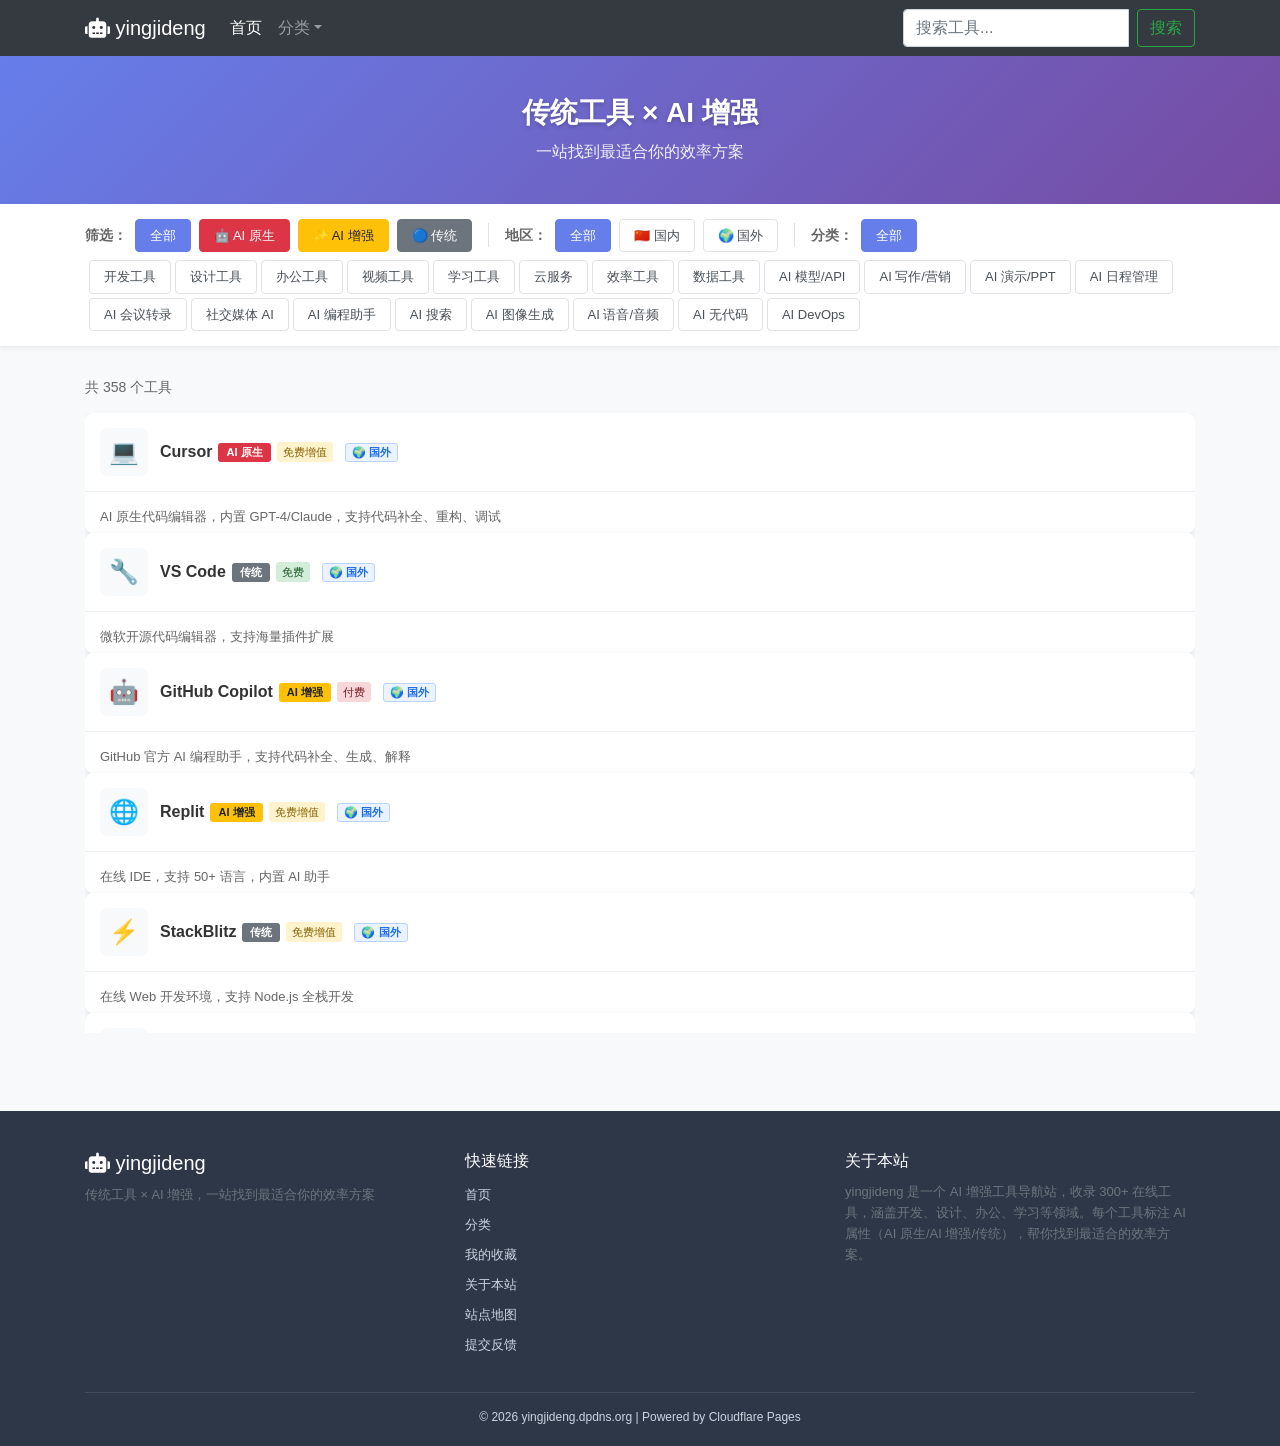
<file: index.html>
<!DOCTYPE html>
<html lang="zh-CN">
<head>
    <!-- 百度站长平台验证 -->
    <meta name="baidu-site-verification" content="codeva-N2EWl9x1om" />

    <!-- Bing Webmaster 验证 -->
    <meta name="msvalidate.01" content="99ADBAC4BBC73C4777938E45F5E2134C" />

    <meta charset="UTF-8">
    <meta name="viewport" content="width=device-width, initial-scale=1.0">
    <meta http-equiv="Cache-Control" content="no-cache, no-store, must-revalidate">
    <meta http-equiv="Pragma" content="no-cache">
    <meta http-equiv="Expires" content="0">
    <meta name="description" content="yingjideng — 传统工具 × AI 增强，一站找到最适合你的效率方案。收录 300+ 在线 AI 工具，涵盖开发、设计、办公、学习、视频、云服务等 20 个分类。每个工具标注 AI 属性（AI 原生/AI 增强/传统），帮你快速找到最适合的效率方案。">
    <meta name="keywords" content="AI 工具导航,AI 工具大全,免费 AI 工具,效率工具,Cursor,ChatGPT,Midjourney,Claude,AI 编程,设计工具,办公自动化,yingjideng">
    <title>yingjideng — AI 增强工具导航站</title>
    
    <!-- Bootstrap 4.3.1 CSS -->
    <link rel="stylesheet" href="https://cdn.jsdelivr.net/npm/bootstrap@4.3.1/dist/css/bootstrap.min.css">
    <!-- Font Awesome -->
    <link rel="stylesheet" href="https://cdn.jsdelivr.net/npm/@fortawesome/fontawesome-free@5.15.4/css/all.min.css">
    <!-- 自定义样式 -->
    <link rel="stylesheet" href="css/style.css?v=9">
    <link rel="stylesheet" href="css/ai-badges.css?v=9">
    
    <!-- Favicon -->
    <link rel="icon" type="image/svg+xml" href="data:image/svg+xml,<svg xmlns='http://www.w3.org/2000/svg' viewBox='0 0 100 100'><text y='.9em' font-size='90'>🤖</text></svg>">
    <link rel="manifest" href="manifest.json">
    <meta name="theme-color" content="#0f3460">
    <meta name="apple-mobile-web-app-capable" content="yes">
    <meta name="apple-mobile-web-app-status-bar-style" content="black-translucent">
    <meta name="apple-mobile-web-app-title" content="yingjideng">
    
    <!-- Canonical URL -->
    <link rel="canonical" href="https://yingjideng.dpdns.org/">
    
    <!-- Open Graph / Facebook -->
    <meta property="og:type" content="website">
    <meta property="og:url" content="https://yingjideng.dpdns.org/">
    <meta property="og:title" content="yingjideng — AI 增强工具导航站">
    <meta property="og:description" content="传统工具 × AI 增强，一站找到最适合你的效率方案。300+ 在线工具，涵盖开发、设计、办公、学习等领域。">
    <meta property="og:image" content="https://yingjideng.dpdns.org/og-image.svg">
    <meta property="og:site_name" content="yingjideng">
    <meta property="og:locale" content="zh_CN">
    
    <!-- Twitter Card -->
    <meta property="twitter:card" content="summary_large_image">
    <meta property="twitter:url" content="https://yingjideng.dpdns.org/">
    <meta property="twitter:title" content="yingjideng — AI 增强工具导航站">
    <meta property="twitter:description" content="传统工具 × AI 增强，一站找到最适合你的效率方案。300+ 在线工具，涵盖开发、设计、办公、学习等领域。">
    <meta property="twitter:image" content="https://yingjideng.dpdns.org/og-image.svg">
    <meta property="twitter:site" content="@yingjideng">
    
    <!-- 资源预连接 -->
    <link rel="preconnect" href="https://cdn.jsdelivr.net">
    <link rel="preconnect" href="https://cdnjs.cloudflare.com">
    <link rel="preload" href="data/tools.json" as="fetch" crossorigin>
    
    <!-- 结构化数据 (Schema.org) -->
    <script type="application/ld+json">
    {
      "@context": "https://schema.org",
      "@type": "WebSite",
      "name": "yingjideng — AI 增强工具导航站",
      "url": "https://yingjideng.dpdns.org/",
      "potentialAction": {
        "@type": "SearchAction",
        "target": "https://yingjideng.dpdns.org/?q={search_term_string}",
        "query-input": "required name=search_term_string"
      }
    }
    </script>
    
    <!-- Cloudflare Web Analytics -->
    <script defer src="https://static.cloudflareinsights.com/beacon.min.js" data-cf-beacon='{"token": "0f77e2b4ac524c57b2fa258c43968d10"}'></script>
    <!-- 百度统计 -->
    <script>
    var _hmt = _hmt || [];
    (function() {
      var hm = document.createElement("script");
      hm.src = "https://hm.baidu.com/hm.js?YOUR_BAIDU_TOKEN";
      var s = document.getElementsByTagName("script")[0]; 
      s.parentNode.insertBefore(hm, s);
    })();
    </script>

</head>
<body>
    <h1 style="display:none;">yingjideng — AI 增强工具导航站，收录 300+ 在线工具</h1>
    <!-- ========================================
         顶部导航
         ======================================== -->
    <nav class="navbar navbar-expand-lg navbar-dark bg-dark">
        <div class="container">
            <a class="navbar-brand" href="index.html">
                <i class="fas fa-robot"></i> yingjideng
            </a>
            <button class="navbar-toggler" type="button" data-toggle="collapse" data-target="#navbarNav">
                <span class="navbar-toggler-icon"></span>
            </button>
            <div class="collapse navbar-collapse" id="navbarNav">
                <ul class="navbar-nav mr-auto">
                    <li class="nav-item active"><a class="nav-link" href="index.html">首页</a></li>
                    <li class="nav-item dropdown">
                        <a class="nav-link dropdown-toggle" href="#" data-toggle="dropdown">分类</a>
                        <div class="dropdown-menu" id="category-menu"></div>
                    </li>
                </ul>
                <!-- 搜索框 -->
                <form class="form-inline my-2 my-lg-0" id="search-form">
                    <div class="input-group">
                        <input class="form-control mr-sm-2" type="search" placeholder="搜索工具..." id="search-input" list="search-suggestions">
                        <datalist id="search-suggestions"></datalist>
                        <button class="btn btn-outline-success my-2 my-sm-0" type="submit">搜索</button>
                        <button class="btn btn-outline-secondary my-2 my-sm-0" type="button" id="clear-search-btn" title="清除筛选" style="display:none;">
                            <i class="fas fa-times"></i>
                        </button>
                    </div>
                </form>
            </div>
        </div>
    </nav>

    <!-- ========================================
         Slogan 横幅
         ======================================== -->
    <section class="slogan-section">
        <div class="container">
            <div class="slogan-box">
                <h2>传统工具 × AI 增强</h2>
                <p>一站找到最适合你的效率方案</p>
            </div>
        </div>
    </section>

    <!-- ========================================
         AI 筛选按钮组
         ======================================== -->
    <section class="filter-section">
        <div class="container">
            <div class="ai-filter-bar">
                <span class="filter-label">筛选：</span>
                <button class="filter-btn active" data-filter="all">全部</button>
                <button class="filter-btn" data-filter="ai-native">🤖 AI 原生</button>
                <button class="filter-btn" data-filter="ai-enhanced">✨ AI 增强</button>
                <button class="filter-btn" data-filter="traditional">🔵 传统</button>
                <span class="filter-divider"></span>
                <span class="filter-label">地区：</span>
                <button class="region-btn active" data-region="all">全部</button>
                <button class="region-btn" data-region="cn">🇨🇳 国内</button>
                <button class="region-btn" data-region="intl">🌍 国外</button>
                <span class="filter-divider"></span>
                <span class="filter-label">分类：</span>
                <button class="category-btn active" data-category="all">全部</button>
                <div id="category-buttons-container"></div>
            </div>
        </div>
    </section>

    <!-- ========================================
         工具列表
         ======================================== -->
    <main class="tools-section">
        <div class="container">
            <!-- 结果统计 -->
            <div class="result-count" id="result-count"></div>
            
            <!-- 工具网格 -->
            <div class="tools-grid" id="tools-grid">
                <!-- JS 动态渲染 -->
                <div class="text-center py-5">
                    <div class="spinner-border text-primary" role="status">
                        <span class="sr-only">加载中...</span>
                    </div>
                    <p class="mt-3 text-muted">正在加载工具数据...</p>
                </div>
            </div>
            
            <!-- 无结果提示 -->
            <div class="no-results text-center py-5" id="no-results" style="display:none;">
                <i class="fas fa-search fa-3x text-muted mb-3"></i>
                <h4>未找到匹配的工具</h4>
                <p class="text-muted">尝试调整筛选条件或搜索关键词</p>
            </div>
        </div>
    </main>

    <!-- ========================================
         页脚
         ======================================== -->
    <footer class="site-footer mt-5">
        <div class="container">
            <div class="footer-content">
                <div class="footer-brand">
                    <h5><i class="fas fa-robot"></i> yingjideng</h5>
                    <p class="text-muted small">传统工具 × AI 增强，一站找到最适合你的效率方案</p>
                </div>
                <div class="footer-links">
                    <h6>快速链接</h6>
                    <ul class="list-unstyled">
                        <li><a href="index.html">首页</a></li>
                        <li><a href="category.html">分类</a></li>
                        <li><a href="favorites.html">我的收藏</a></li>
                        <li><a href="about.html">关于本站</a></li>
                        <li><a href="sitemap.html">站点地图</a></li>
                        <li><a href="feedback.html">提交反馈</a></li>
                    </ul>
                </div>
                <div class="footer-about" id="about">
                    <h6>关于本站</h6>
                    <p class="text-muted small">yingjideng 是一个 AI 增强工具导航站，收录 300+ 在线工具，涵盖开发、设计、办公、学习等领域。每个工具标注 AI 属性（AI 原生/AI 增强/传统），帮你找到最适合的效率方案。</p>
                </div>
            </div>
            <div class="footer-bottom">
                <p class="mb-0">&copy; 2026 yingjideng.dpdns.org | Powered by Cloudflare Pages</p>
            </div>
        </div>
    </footer>

    <!-- PWA 安装提示 -->
    <div id="pwa-install" class="pwa-install-banner" style="display: none;">
        <div class="container">
            <div class="pwa-install-content">
                <span class="pwa-install-text">💡 安装 yingjideng 到手机桌面，离线也能访问</span>
                <button id="pwa-install-btn" class="btn btn-sm btn-light">安装</button>
                <button id="pwa-dismiss-btn" class="btn btn-sm btn-link">稍后</button>
            </div>
        </div>
    </div>

    <!-- ========================================
         工具详情模态框
         ======================================== -->
    <div class="modal fade" id="tool-modal" tabindex="-1">
        <div class="modal-dialog modal-lg">
            <div class="modal-content">
                <div class="modal-header">
                    <h5 class="modal-title" id="modal-title"></h5>
                    <button type="button" class="close" data-dismiss="modal">
                        <span>&times;</span>
                    </button>
                </div>
                <div class="modal-body">
                    <!-- Tabs -->
                    <ul class="nav nav-tabs" id="tool-modal-tabs" role="tablist">
                        <li class="nav-item">
                            <a class="nav-link active" id="tab-detail" data-toggle="tab" href="#panel-detail" role="tab">详情</a>
                        </li>
                        <li class="nav-item">
                            <a class="nav-link" id="tab-feedback" data-toggle="tab" href="#panel-feedback" role="tab">评价</a>
                        </li>
                    </ul>
                    <div class="tab-content" id="tool-modal-tabs-content">
                        <div class="tab-pane fade show active" id="panel-detail" role="tabpanel">
                            <div id="modal-detail-body"></div>
                        </div>
                        <div class="tab-pane fade" id="panel-feedback" role="tabpanel">
                            <div id="modal-feedback-body"></div>
                        </div>
                    </div>
                </div>
                <div class="modal-footer">
                    <button type="button" class="btn btn-secondary" data-dismiss="modal">关闭</button>
                    <a href="" class="btn btn-primary" id="modal-link" target="_blank">访问工具</a>
                </div>
            </div>
        </div>
    </div>

    <!-- Bootstrap JS -->
    <script src="https://cdn.jsdelivr.net/npm/jquery@3.6.0/dist/jquery.min.js"></script>
    <script src="https://cdn.jsdelivr.net/npm/bootstrap@4.3.1/dist/js/bootstrap.bundle.min.js"></script>
    <script src="js/app.js?v=9"></script>
    <script src="js/feedback.js?v=9"></script>
    <script src="js/analytics.js?v=9"></script>
    
    <!-- PWA Service Worker 注册 -->
    <script>
    // Service Worker 注册
    if ('serviceWorker' in navigator) {
        window.addEventListener('load', () => {
            navigator.serviceWorker.register('/sw.js', { scope: '/' })
                .then(reg => {
                    console.log('[SW] 注册成功:', reg.scope);
                })
                .catch(err => {
                    console.error('[SW] 注册失败:', err);
                });
        });
    }

    // PWA 安装提示逻辑
    let deferredPrompt = null;
    const pwaInstallBanner = document.getElementById('pwa-install');
    const pwaInstallBtn = document.getElementById('pwa-install-btn');
    const pwaDismissBtn = document.getElementById('pwa-dismiss-btn');

    // 检测是否已安装（standalone 模式）
    const isStandalone = window.matchMedia('(display-mode: standalone)').matches ||
                         window.navigator.standalone === true;

    // 检测是否已跳过安装提示
    const hasDismissedPWA = localStorage.getItem('pwa-dismissed') === 'true';

    if (!isStandalone && !hasDismissedPWA && pwaInstallBanner) {
        // 监听 beforeinstallprompt
        window.addEventListener('beforeinstallprompt', (e) => {
            e.preventDefault();
            deferredPrompt = e;
            // 延迟显示，等页面加载完成
            setTimeout(() => {
                if (deferredPrompt && !hasDismissedPWA) {
                    pwaInstallBanner.style.display = 'block';
                }
            }, 3000);
        });

        // 安装按钮点击
        pwaInstallBtn.addEventListener('click', async () => {
            if (deferredPrompt) {
                deferredPrompt.prompt();
                const { outcome } = await deferredPrompt.userChoice;
                console.log('[PWA] 安装结果:', outcome);
                deferredPrompt = null;
                pwaInstallBanner.style.display = 'none';
            }
        });

        // 稍后按钮点击
        pwaDismissBtn.addEventListener('click', () => {
            localStorage.setItem('pwa-dismissed', 'true');
            pwaInstallBanner.style.display = 'none';
        });
    }
    </script>
</body>
</html>
</file>
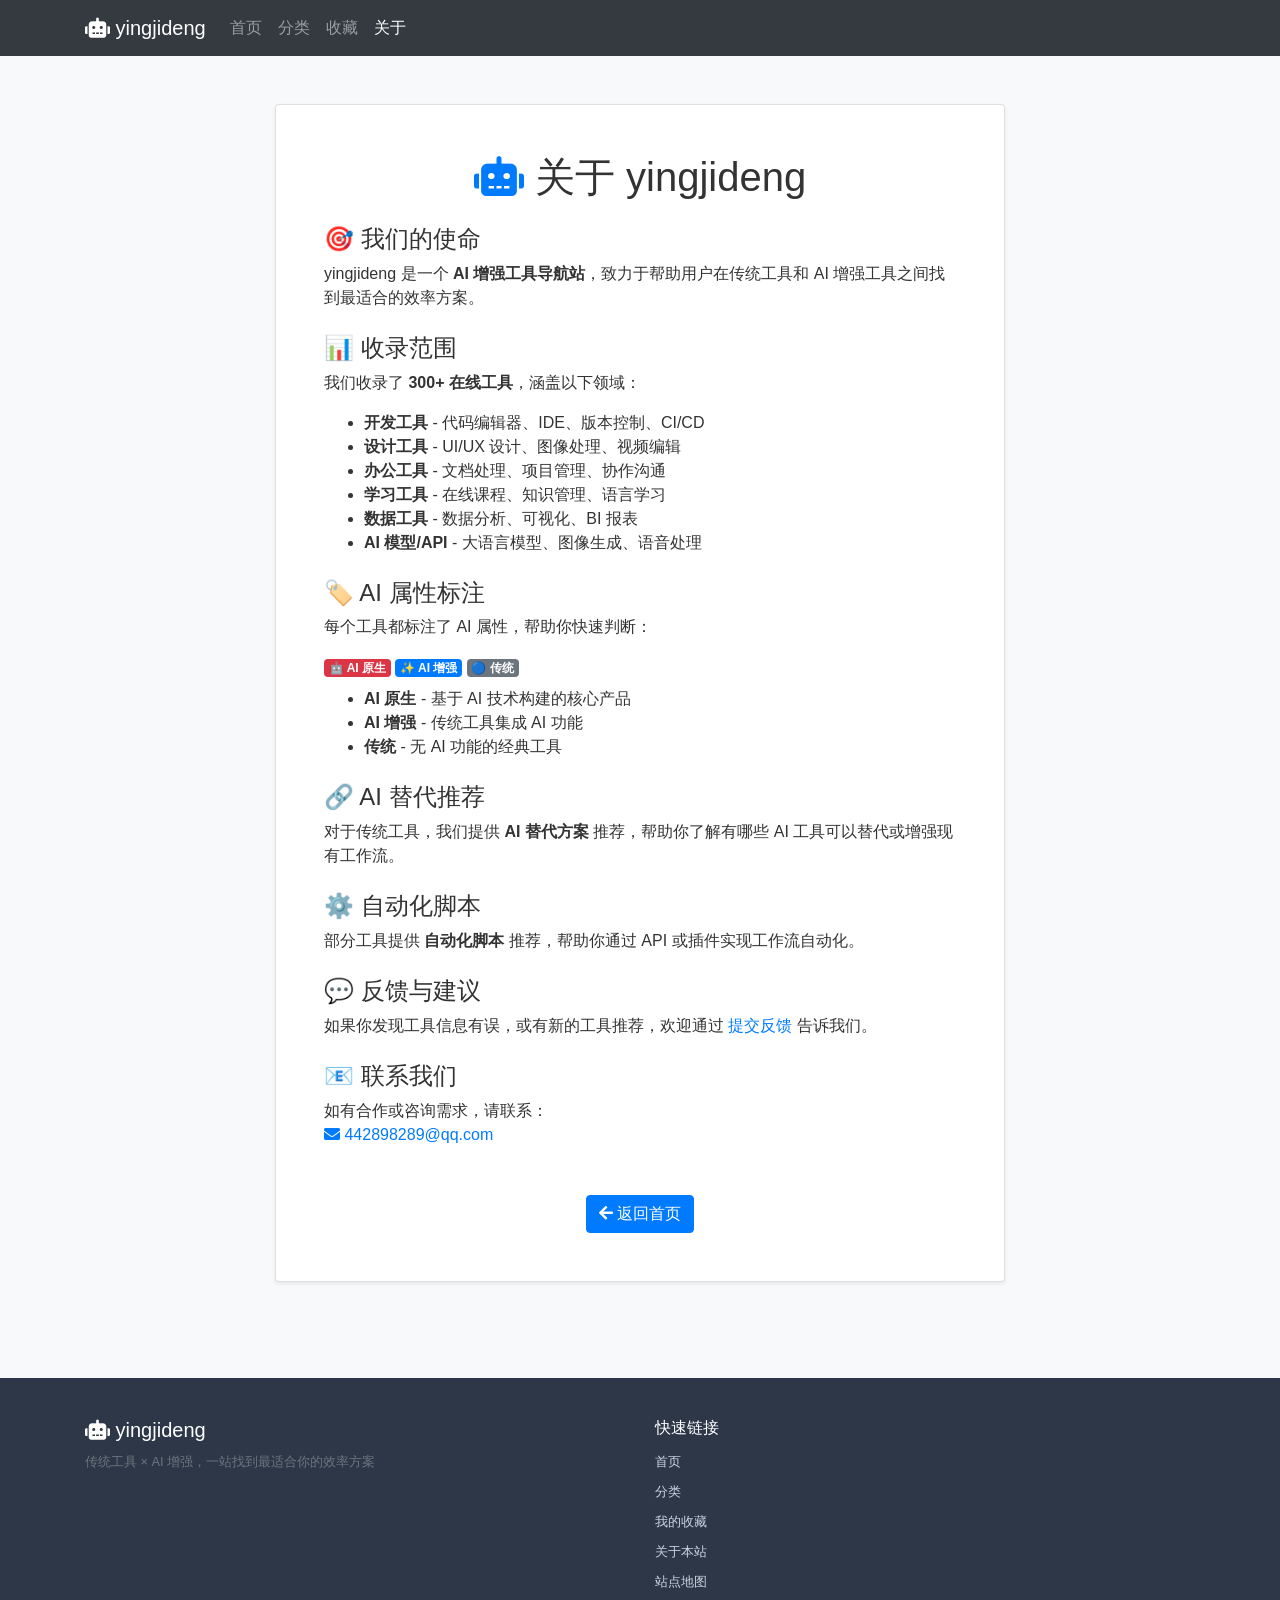
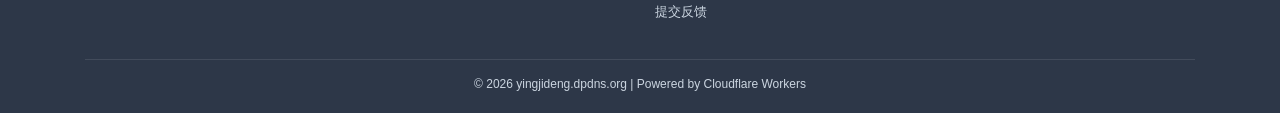
<file: about.html>
<!DOCTYPE html>
<html lang="zh-CN">
<head>
    <meta charset="UTF-8">
    <meta name="viewport" content="width=device-width, initial-scale=1.0">
    <meta http-equiv="Cache-Control" content="no-cache, no-store, must-revalidate">
    <meta http-equiv="Pragma" content="no-cache">
    <meta http-equiv="Expires" content="0">
    <title>关于本站 — yingjideng AI 增强工具导航站 | 300+ 免费工具一站式查找</title>
    <meta name="description" content="yingjideng 是一个 AI 增强工具导航站，收录 300+ 在线工具，涵盖开发、设计、办公、学习等领域。每个工具标注 AI 属性（AI 原生/AI 增强/传统），帮你找到最适合的效率方案。">
    
    <link rel="stylesheet" href="https://cdn.jsdelivr.net/npm/bootstrap@4.3.1/dist/css/bootstrap.min.css">
    <link rel="stylesheet" href="https://cdn.jsdelivr.net/npm/@fortawesome/fontawesome-free@5.15.4/css/all.min.css">
    <link rel="stylesheet" href="css/style.css?v=10">
    
    <link rel="icon" type="image/svg+xml" href="data:image/svg+xml,<svg xmlns='http://www.w3.org/2000/svg' viewBox='0 0 100 100'><text y='.9em' font-size='90'>🤖</text></svg>">
</head>
<body>
    <!-- 顶部导航 -->
    <nav class="navbar navbar-expand-lg navbar-dark bg-dark">
        <div class="container">
            <a class="navbar-brand" href="index.html">
                <i class="fas fa-robot"></i> yingjideng
            </a>
            <button class="navbar-toggler" type="button" data-toggle="collapse" data-target="#navbarNav">
                <span class="navbar-toggler-icon"></span>
            </button>
            <div class="collapse navbar-collapse" id="navbarNav">
                <ul class="navbar-nav mr-auto">
                    <li class="nav-item"><a class="nav-link" href="index.html">首页</a></li>
                    <li class="nav-item"><a class="nav-link" href="category.html">分类</a></li>
                    <li class="nav-item"><a class="nav-link" href="favorites.html">收藏</a></li>
                    <li class="nav-item active"><a class="nav-link" href="about.html">关于</a></li>
                </ul>
            </div>
        </div>
    </nav>

    <!-- 页面内容 -->
    <main class="container py-5">
        <div class="row justify-content-center">
            <div class="col-lg-8">
                <div class="card shadow-sm">
                    <div class="card-body p-5">
                        <h1 class="text-center mb-4">
                            <i class="fas fa-robot text-primary"></i> 关于 yingjideng
                        </h1>
                        
                        <div class="about-content">
                            <h4>🎯 我们的使命</h4>
                            <p>
                                yingjideng 是一个 <strong>AI 增强工具导航站</strong>，致力于帮助用户在传统工具和 AI 增强工具之间找到最适合的效率方案。
                            </p>
                            
                            <h4 class="mt-4">📊 收录范围</h4>
                            <p>
                                我们收录了 <strong>300+ 在线工具</strong>，涵盖以下领域：
                            </p>
                            <ul>
                                <li><strong>开发工具</strong> - 代码编辑器、IDE、版本控制、CI/CD</li>
                                <li><strong>设计工具</strong> - UI/UX 设计、图像处理、视频编辑</li>
                                <li><strong>办公工具</strong> - 文档处理、项目管理、协作沟通</li>
                                <li><strong>学习工具</strong> - 在线课程、知识管理、语言学习</li>
                                <li><strong>数据工具</strong> - 数据分析、可视化、BI 报表</li>
                                <li><strong>AI 模型/API</strong> - 大语言模型、图像生成、语音处理</li>
                            </ul>
                            
                            <h4 class="mt-4">🏷️ AI 属性标注</h4>
                            <p>每个工具都标注了 AI 属性，帮助你快速判断：</p>
                            <div class="mt-3">
                                <span class="badge badge-danger">🤖 AI 原生</span>
                                <span class="badge badge-primary">✨ AI 增强</span>
                                <span class="badge badge-secondary">🔵 传统</span>
                            </div>
                            <ul class="mt-2">
                                <li><strong>AI 原生</strong> - 基于 AI 技术构建的核心产品</li>
                                <li><strong>AI 增强</strong> - 传统工具集成 AI 功能</li>
                                <li><strong>传统</strong> - 无 AI 功能的经典工具</li>
                            </ul>
                            
                            <h4 class="mt-4">🔗 AI 替代推荐</h4>
                            <p>
                                对于传统工具，我们提供 <strong>AI 替代方案</strong> 推荐，帮助你了解有哪些 AI 工具可以替代或增强现有工作流。
                            </p>
                            
                            <h4 class="mt-4">⚙️ 自动化脚本</h4>
                            <p>
                                部分工具提供 <strong>自动化脚本</strong> 推荐，帮助你通过 API 或插件实现工作流自动化。
                            </p>
                            
                            <h4 class="mt-4">💬 反馈与建议</h4>
                            <p>
                                如果你发现工具信息有误，或有新的工具推荐，欢迎通过 <a href="feedback.html">提交反馈</a> 告诉我们。
                            </p>
                            
                            <h4 class="mt-4">📧 联系我们</h4>
                            <p>
                                如有合作或咨询需求，请联系：<br>
                                <a href="mailto:442898289@qq.com"><i class="fas fa-envelope"></i> 442898289@qq.com</a>
                            </p>
                        </div>
                        
                        <div class="mt-5 text-center">
                            <a href="index.html" class="btn btn-primary">
                                <i class="fas fa-arrow-left"></i> 返回首页
                            </a>
                        </div>
                    </div>
                </div>
            </div>
        </div>
    </main>

    <!-- 页脚 -->
    <footer class="site-footer mt-5">
        <div class="container">
            <div class="footer-content">
                <div class="footer-brand">
                    <h5><i class="fas fa-robot"></i> yingjideng</h5>
                    <p class="text-muted small">传统工具 × AI 增强，一站找到最适合你的效率方案</p>
                </div>
                <div class="footer-links">
                    <h6>快速链接</h6>
                    <ul class="list-unstyled">
                        <li><a href="index.html">首页</a></li>
                        <li><a href="category.html">分类</a></li>
                        <li><a href="favorites.html">我的收藏</a></li>
                        <li><a href="about.html">关于本站</a></li>
                        <li><a href="sitemap.html">站点地图</a></li>
                        <li><a href="feedback.html">提交反馈</a></li>
                    </ul>
                </div>
            </div>
            <div class="footer-bottom">
                <p class="mb-0">&copy; 2026 yingjideng.dpdns.org | Powered by Cloudflare Workers</p>
            </div>
        </div>
    </footer>

    <script src="https://cdn.jsdelivr.net/npm/jquery@3.6.0/dist/jquery.min.js"></script>
    <script src="https://cdn.jsdelivr.net/npm/bootstrap@4.3.1/dist/js/bootstrap.bundle.min.js"></script>
</body>
</html>
</file>
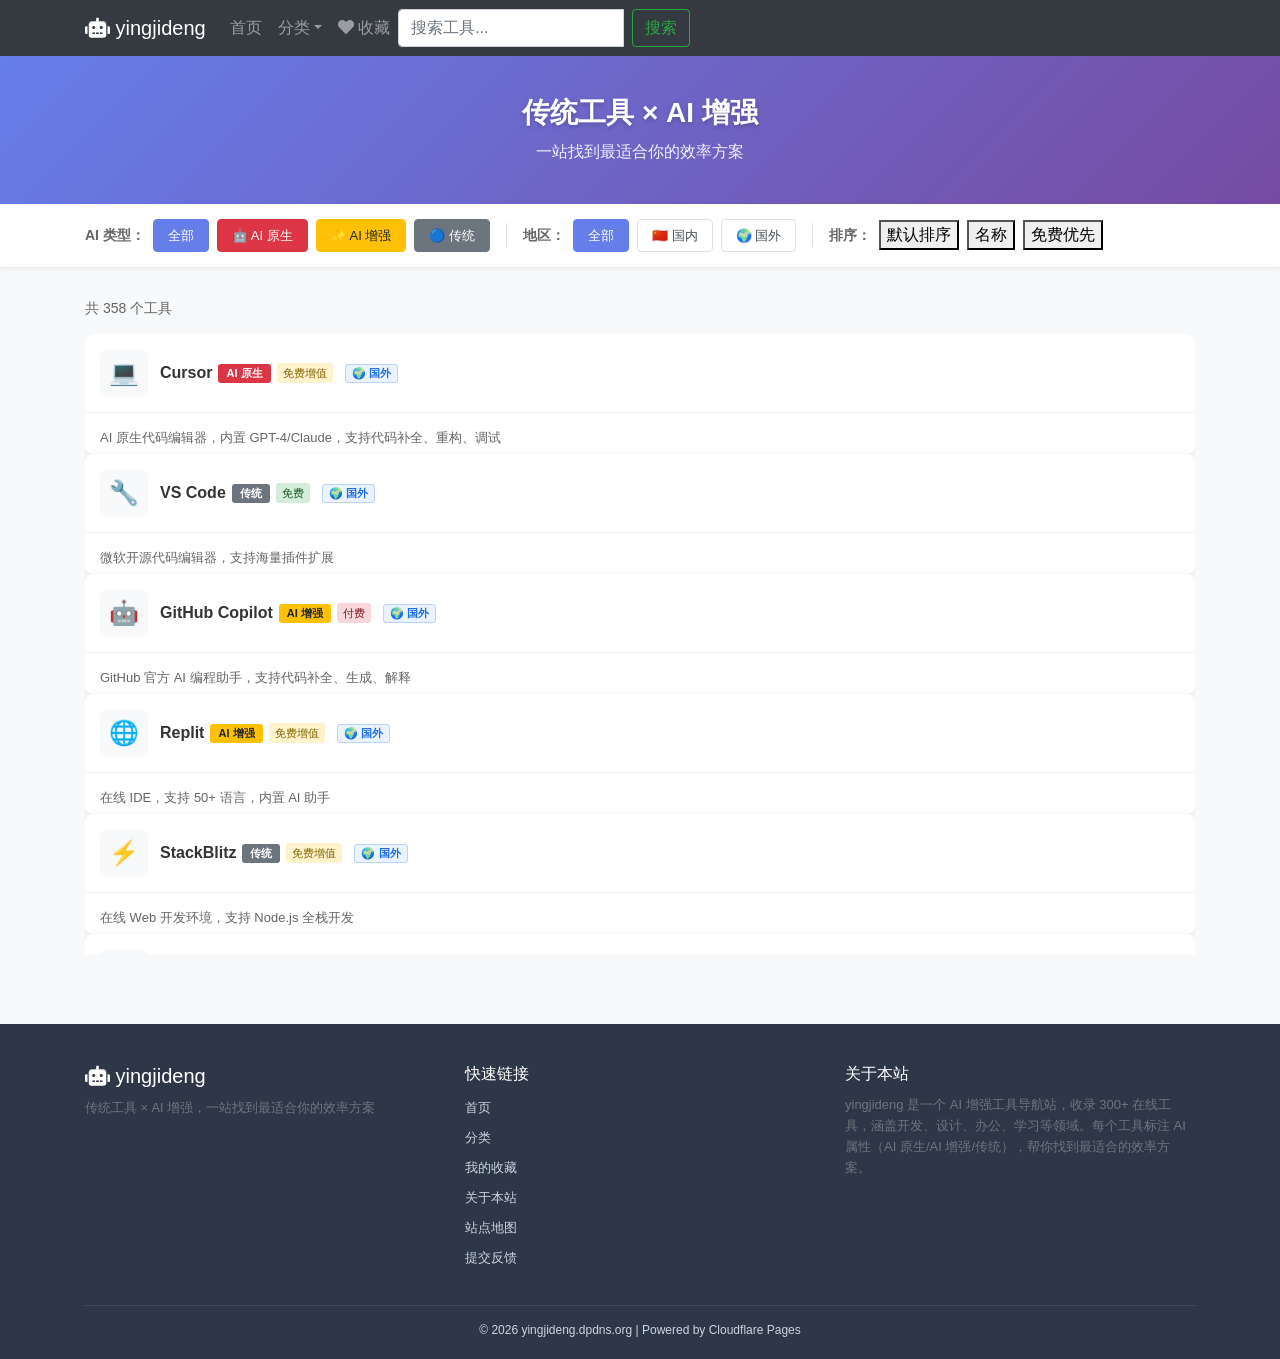
<file: category.html>
<!DOCTYPE html>
<html lang="zh-CN">
<head>
    <meta charset="UTF-8">
    <meta name="viewport" content="width=device-width, initial-scale=1.0">
    <meta http-equiv="Cache-Control" content="no-cache, no-store, must-revalidate">
    <meta http-equiv="Pragma" content="no-cache">
    <meta http-equiv="Expires" content="0">
    <title>yingjideng — AI 增强工具导航站 | 300+ 免费工具一站式查找</title>
    
    <!-- 分类页 SEO 动态更新 -->
    <meta name="description" id="category-meta-desc" content="yingjideng 收录 300+ 免费 AI 工具，涵盖开发工具、设计工具、办公效率、数据分析、视频音频、AI 模型等 20+ 分类。传统工具 × AI 增强，一站找到最适合你的效率方案。">
    <link rel="canonical" id="category-canonical" href="https://yingjideng.dpdns.org/category.html">
    <meta property="og:title" id="category-og-title" content="yingjideng — AI 增强工具导航站">
    <meta property="og:description" id="category-og-desc" content="传统工具 × AI 增强，一站找到最适合你的效率方案。300+ 在线工具，涵盖开发、设计、办公、学习等领域。">
    <meta property="og:url" id="category-og-url" content="https://yingjideng.dpdns.org/category.html">
    <meta name="twitter:title" id="category-tw-title" content="yingjideng — AI 增强工具导航站">
    <meta name="twitter:description" id="category-tw-desc" content="传统工具 × AI 增强，一站找到最适合你的效率方案。300+ 在线工具，涵盖开发、设计、办公、学习等领域。">
    <meta name="twitter:url" id="category-tw-url" content="https://yingjideng.dpdns.org/category.html">
    
    <link rel="stylesheet" href="https://cdn.jsdelivr.net/npm/bootstrap@4.3.1/dist/css/bootstrap.min.css">
    <link rel="stylesheet" href="https://cdn.jsdelivr.net/npm/@fortawesome/fontawesome-free@5.15.4/css/all.min.css">
    <link rel="stylesheet" href="css/style.css?v=9">
    <link rel="stylesheet" href="css/ai-badges.css?v=9">
    <link rel="stylesheet" href="css/favorites.css?v=9">
    
    <link rel="icon" type="image/svg+xml" href="data:image/svg+xml,<svg xmlns='http://www.w3.org/2000/svg' viewBox='0 0 100 100'><text y='.9em' font-size='90'>🤖</text></svg>">
    <link rel="manifest" href="manifest.json">
    <meta name="theme-color" content="#0f3460"><!-- Canonical URL -->
    <link rel="canonical" href="https://yingjideng.dpdns.org/category.html">
    
    <!-- Open Graph / Facebook -->
    <meta property="og:type" content="website">
    <meta property="og:url" content="https://yingjideng.dpdns.org/category.html">
    <meta property="og:title" content="yingjideng — AI 增强工具导航站">
    <meta property="og:description" content="传统工具 × AI 增强，一站找到最适合你的效率方案。300+ 在线工具，涵盖开发、设计、办公、学习等领域。">
    <meta property="og:image" content="https://yingjideng.dpdns.org/og-image.svg">
    <meta property="og:site_name" content="yingjideng">
    <meta property="og:locale" content="zh_CN">
    
    <!-- Twitter Card -->
    <meta property="twitter:card" content="summary_large_image">
    <meta property="twitter:url" content="https://yingjideng.dpdns.org/category.html">
    <meta property="twitter:title" content="yingjideng — AI 增强工具导航站">
    <meta property="twitter:description" content="传统工具 × AI 增强，一站找到最适合你的效率方案。300+ 在线工具，涵盖开发、设计、办公、学习等领域。">
    <meta property="twitter:image" content="https://yingjideng.dpdns.org/og-image.svg">
    
    <!-- 资源预连接 -->
    <link rel="preconnect" href="https://cdn.jsdelivr.net">
    <link rel="preconnect" href="https://cdnjs.cloudflare.com">
    <link rel="preload" href="data/tools.json" as="fetch" crossorigin>
    
    <!-- 结构化数据 (Schema.org) -->
    <script type="application/ld+json">
    {
      "@context": "https://schema.org",
      "@type": "WebPage",
      "name": "yingjideng — AI 增强工具导航站",
      "url": "https://yingjideng.dpdns.org/category.html",
      "description": "传统工具 × AI 增强，一站找到最适合你的效率方案。"
    }
    </script>
    
    <!-- Cloudflare Web Analytics -->
    <script defer src="https://static.cloudflareinsights.com/beacon.min.js" data-cf-beacon='{"token": "0f77e2b4ac524c57b2fa258c43968d10"}'></script>
    <!-- 百度统计 -->
    <script>
    var _hmt = _hmt || [];
    (function() {
      var hm = document.createElement("script");
      hm.src = "https://hm.baidu.com/hm.js?YOUR_BAIDU_TOKEN";
      var s = document.getElementsByTagName("script")[0]; 
      s.parentNode.insertBefore(hm, s);
    })();
    </script>

</head>
<body>
    <h1 style="display:none;">yingjideng — 工具分类导航</h1>
    <!-- 顶部导航 -->
    <nav class="navbar navbar-expand-lg navbar-dark bg-dark">
        <div class="container">
            <a class="navbar-brand" href="index.html"><i class="fas fa-robot"></i> yingjideng</a>
            <button class="navbar-toggler" type="button" data-toggle="collapse" data-target="#navbarNav">
                <span class="navbar-toggler-icon"></span>
            </button>
            <div class="collapse navbar-collapse" id="navbarNav">
                <ul class="navbar-nav mr-auto">
                    <li class="nav-item"><a class="nav-link" href="index.html">首页</a></li>
                    <li class="nav-item dropdown">
                        <a class="nav-link dropdown-toggle" href="#" data-toggle="dropdown">分类</a>
                        <div class="dropdown-menu" id="category-menu"></div>
                    </li>
                    <li class="nav-item"><a class="nav-link" href="favorites.html"><i class="fas fa-heart"></i> 收藏</a></li>
                <!-- 搜索框 -->
                <form class="form-inline my-2 my-lg-0" id="search-form">
                    <div class="input-group">
                        <input class="form-control mr-sm-2" type="search" placeholder="搜索工具..." id="search-input" list="search-suggestions">
                        <datalist id="search-suggestions"></datalist>
                        <button class="btn btn-outline-success my-2 my-sm-0" type="submit">搜索</button>
                        <button class="btn btn-outline-secondary my-2 my-sm-0" type="button" id="clear-search-btn" title="清除筛选" style="display:none;">
                            <i class="fas fa-times"></i>
                        </button>
                    </div>
                </form>
            </div>
        </div>
    </nav>

    <!-- Slogan 横幅 -->
    <section class="slogan-section">
        <div class="container">
            <div class="slogan-box">
                <h2>传统工具 × AI 增强</h2>
                <p>一站找到最适合你的效率方案</p>
            </div>
        </div>
    </section>

    <!-- AI 筛选按钮组 -->
    <section class="filter-section">
        <div class="container">
            <div class="ai-filter-bar">
                <span class="filter-label">AI 类型：</span>
                <button class="filter-btn active" data-filter="all">全部</button>
                <button class="filter-btn" data-filter="ai-native">🤖 AI 原生</button>
                <button class="filter-btn" data-filter="ai-enhanced">✨ AI 增强</button>
                <button class="filter-btn" data-filter="traditional">🔵 传统</button>
                <span class="filter-divider"></span>
                <span class="filter-label">地区：</span>
                <button class="region-btn active" data-region="all">全部</button>
                <button class="region-btn" data-region="cn">🇨🇳 国内</button>
                <button class="region-btn" data-region="intl">🌍 国外</button>
                <span class="filter-divider"></span>
                <span class="filter-label">排序：</span>
                <button class="sort-btn active" data-sort="default">默认排序</button>
                <button class="sort-btn" data-sort="name">名称</button>
                <button class="sort-btn" data-sort="free">免费优先</button>
            </div>
        </div>
    </section>

    <!-- 工具列表 -->
    <main class="tools-section">
        <div class="container">
            <div class="result-count" id="result-count"></div>
            <div class="tools-grid" id="tools-grid">
                <div class="text-center py-5">
                    <div class="spinner-border text-primary" role="status">
                        <span class="sr-only">加载中...</span>
                    </div>
                    <p class="mt-3 text-muted">正在加载工具数据...</p>
                </div>
            </div>
            <div class="no-results text-center py-5" id="no-results" style="display:none;">
                <i class="fas fa-search fa-3x text-muted mb-3"></i>
                <h4>未找到匹配的工具</h4>
                <p class="text-muted">尝试调整筛选条件或搜索关键词</p>
            </div>
        </div>
    </main>

    <!-- 页脚 -->
    <footer class="site-footer">
        <div class="container">
            <div class="footer-content">
                <div class="footer-brand">
                    <h5><i class="fas fa-robot"></i> yingjideng</h5>
                    <p class="text-muted small">传统工具 × AI 增强，一站找到最适合你的效率方案</p>
                </div>
                <div class="footer-links">
                    <h6>快速链接</h6>
                    <ul class="list-unstyled">
                        <li><a href="index.html">首页</a></li>
                        <li><a href="category.html">分类</a></li>
                        <li><a href="favorites.html">我的收藏</a></li>
                        <li><a href="about.html">关于本站</a></li>
                        <li><a href="sitemap.html">站点地图</a></li>
                        <li><a href="feedback.html">提交反馈</a></li>
                    </ul>
                </div>
                <div class="footer-about" id="about">
                    <h6>关于本站</h6>
                    <p class="text-muted small">yingjideng 是一个 AI 增强工具导航站，收录 300+ 在线工具，涵盖开发、设计、办公、学习等领域。每个工具标注 AI 属性（AI 原生/AI 增强/传统），帮你找到最适合的效率方案。</p>
                </div>
            </div>
            <div class="footer-bottom">
                <p class="mb-0">&copy; 2026 yingjideng.dpdns.org | Powered by Cloudflare Pages</p>
            </div>
        </div>
    </footer>

    <!-- 工具详情模态框 -->
    <div class="modal fade" id="tool-modal" tabindex="-1">
        <div class="modal-dialog modal-lg">
            <div class="modal-content">
                <div class="modal-header">
                    <h5 class="modal-title" id="modal-title"></h5>
                    <button type="button" class="close" data-dismiss="modal">
                        <span>&times;</span>
                    </button>
                </div>
                <div class="modal-body" id="modal-body"></div>
                <div class="modal-footer">
                    <button type="button" class="btn btn-secondary" data-dismiss="modal">关闭</button>
                    <button type="button" class="btn btn-outline-danger" id="modal-favorite-btn">
                        <i class="far fa-heart"></i> 收藏
                    </button>
                    <a href="" class="btn btn-primary" id="modal-link" target="_blank">访问工具</a>
                </div>
            </div>
        </div>
    </div>

    <script src="https://cdn.jsdelivr.net/npm/jquery@3.6.0/dist/jquery.min.js"></script>
    <script src="https://cdn.jsdelivr.net/npm/bootstrap@4.3.1/dist/js/bootstrap.bundle.min.js"></script>
    <script src="js/app.js?v=9"></script>
    <script src="js/feedback.js?v=9"></script>
    <script src="js/analytics.js?v=9"></script>
    <!-- 分类页 SEO 动态更新 -->
    <script>
    // 分类页 SEO 映射（与 sitemap.xml ID 保持一致）
    const CATEGORY_SEO_MAP = {
        'dev': { title: '开发工具 — AI 编程、代码编辑器、DevOps 对比 | yingjideng', desc: 'Cursor、VS Code、GitHub Copilot 等 23 款开发工具对比，含 AI 原生与 AI 增强方案' },
        'design': { title: '设计工具 — AI 绘画、UI 设计、Logo 生成对比 | yingjideng', desc: 'Figma、Canva、Midjourney 等 21 款设计工具，AI 绘画与 UI 设计一站式对比' },
        'office': { title: '办公工具 — AI 写作、会议纪要、文档助手对比 | yingjideng', desc: 'ChatGPT、Claude、Notion AI 等 22 款办公工具，提升工作效率的 AI 助手合集' },
        'video': { title: '视频工具 — AI 视频生成、剪辑、配音对比 | yingjideng', desc: 'Runway、Pika、CapCut 等 21 款视频工具，AI 视频生成与剪辑一站式对比' },
        'learn': { title: '学习工具 — AI 教育、语言学习、知识管理对比 | yingjideng', desc: 'Coursera、Khan Academy、Duolingo 等 18 款学习工具，AI 赋能终身学习' },
        'cloud': { title: '云服务 — 云平台、服务器、数据库对比 | yingjideng', desc: 'AWS、Azure、Cloudflare Pages 等 18 款云服务，云基础设施一站式对比' },
        'productivity': { title: '效率工具 — 自动化、任务管理、日程对比 | yingjideng', desc: 'Zapier、n8n、Todoist 等 16 款效率工具，自动化工作流与任务管理' },
        'data': { title: '数据工具 — 数据分析、BI、可视化对比 | yingjideng', desc: 'Airtable、Tableau、Power BI 等 21 款数据工具，数据分析与可视化一站式对比' },
        'ai-models': { title: 'AI 模型/API — 大模型、API 平台对比 | yingjideng', desc: 'OpenAI、Claude、Gemini 等 19 款 AI 模型与 API 平台，大模型开发一站式对比' },
        'ai-writing': { title: 'AI 写作/营销 — 文案生成、SEO、营销对比 | yingjideng', desc: 'Jasper、Copy.ai、Surfer 等 11 款 AI 写作与营销工具，内容创作一站式对比' },
        'ai-presentation': { title: 'AI 演示/PPT — 幻灯片、演示文稿对比 | yingjideng', desc: 'Gamma、Slidesgo、Beautiful.ai 等 8 款 AI PPT 工具，演示文稿生成一站式对比' },
        'ai-scheduling': { title: 'AI 日程管理 — 日历、会议调度对比 | yingjideng', desc: 'Notion Calendar、Calendly、Motion 等 8 款 AI 日程工具，智能时间管理' },
        'ai-meeting': { title: 'AI 会议转录 — 会议纪要、通话记录对比 | yingjideng', desc: 'Fireflies、Otter、Fathom 等 8 款 AI 会议工具，智能会议转录与摘要' },
        'ai-social': { title: '社交媒体 AI — 社媒管理、内容创作对比 | yingjideng', desc: '15 款社交媒体 AI 工具，社媒管理、内容创作与自动化一站式对比' },
        'ai-coding': { title: 'AI 编程助手 — 代码补全、调试、审查对比 | yingjideng', desc: 'GitHub Copilot、Cursor、Codeium 等 12 款 AI 编程工具，智能代码助手对比' },
        'ai-search': { title: 'AI 搜索 — 智能搜索、知识库对比 | yingjideng', desc: 'Perplexity、You.com、Phind 等 9 款 AI 搜索工具，智能搜索与知识发现' },
        'ai-image': { title: 'AI 图像生成 — AI 绘画、图片编辑对比 | yingjideng', desc: 'Midjourney、DALL-E、Stable Diffusion 等 13 款 AI 图像工具，AI 绘画一站式对比' },
        'ai-voice': { title: 'AI 语音/音频 — TTS、语音克隆、音频编辑对比 | yingjideng', desc: 'ElevenLabs 等 11 款 AI 语音工具，文本转语音与音频处理一站式对比' },
        'ai-no-code': { title: 'AI 无代码 — 无代码开发、自动化对比 | yingjideng', desc: '13 款 AI 无代码工具，无需编程构建应用与自动化流程' },
        'ai-devops': { title: 'AI DevOps — CI/CD、监控、部署对比 | yingjideng', desc: '13 款 AI DevOps 工具，智能部署、监控与运维自动化' }
    };

    
    // 百度 SEO keywords 映射
    const CATEGORY_KEYWORDS_MAP = {"dev": "开发工具,AI 编程,代码编辑器,VS Code,Cursor,GitHub Copilot,在线 IDE,DevOps,编程助手", "design": "设计工具,AI 绘画,UI 设计,Figma,Canva,Midjourney,DALL-E,Logo 生成,图片编辑", "office": "办公工具,AI 写作,会议纪要,文档助手,ChatGPT,Claude,Notion AI,任务管理,知识库", "video": "视频工具,AI 视频生成,视频剪辑,CapCut,Runway,Pika,配音生成,视频自动化", "learn": "学习工具,AI 教育,语言学习,Coursera,Khan Academy,Duolingo,知识管理,在线课程", "cloud": "云服务,云平台,AWS,Azure,Google Cloud,Cloudflare Pages,Vercel,服务器,数据库", "productivity": "效率工具,自动化,Zapier,n8n,任务管理,Todoist,日程管理,工作流,笔记工具", "data": "数据工具,数据分析,BI 工具,Airtable,Tableau,Power BI,数据可视化,Google Analytics", "ai-models": "AI 模型,大模型 API,OpenAI,Claude,Gemini,Mistral,Groq,Hugging Face,LLM", "ai-writing": "AI 写作,文案生成,SEO 写作,Jasper,Copy.ai,营销文案,内容创作,Surfer SEO", "ai-presentation": "AI 演示,AI PPT,Gamma,Slidesgo,Beautiful.ai,幻灯片生成,演示文稿", "ai-scheduling": "AI 日程,日历管理,会议调度,Calendly,Motion,Notion Calendar,时间管理", "ai-meeting": "AI 会议,会议纪要,Fireflies,Otter,通话记录,会议转录,Zoom AI", "ai-social": "社交媒体 AI,社媒管理,Buffer,Lately,内容创作,Instagram 运营,TikTok 营销", "ai-coding": "AI 编程助手,代码补全,Claude Code,CodeWhisperer,Cody,Codeium,智能编程", "ai-search": "AI 搜索,智能搜索,Perplexity,You.com,Phind,知识库搜索,知识发现", "ai-image": "AI 图像生成,AI 绘画,Midjourney,DALL-E 3,Stable Diffusion,图片生成,Leonardo", "ai-voice": "AI 语音,TTS 文本转语音,ElevenLabs,语音克隆,配音生成,音频编辑", "ai-no-code": "AI 无代码,低代码开发,Dify,Coze,Flowise,自动化应用,Stack AI", "ai-devops": "AI DevOps,CI/CD,自动化部署,GitHub Actions,GitLab Duo,监控告警,运维自动化"};

    // 分类页 SEO 动态更新 + ItemList 结构化数据
    document.addEventListener('DOMContentLoaded', function() {
        const params = new URLSearchParams(window.location.search);
        const catId = params.get('category') || 'all';
        
        if (catId && catId !== 'all' && CATEGORY_SEO_MAP[catId]) {
            const seo = CATEGORY_SEO_MAP[catId];
            document.title = seo.title;
            document.getElementById('category-meta-desc').setAttribute('content', seo.desc);
            document.getElementById('category-og-title').setAttribute('content', seo.title.split(' | ')[0]);
            document.getElementById('category-og-desc').setAttribute('content', seo.desc);
            const currentUrl = window.location.href;
            document.getElementById('category-canonical').setAttribute('href', currentUrl);
            document.getElementById('category-og-url').setAttribute('content', currentUrl);
            document.getElementById('category-tw-title').setAttribute('content', seo.title.split(' | ')[0]);
            document.getElementById('category-tw-desc').setAttribute('content', seo.desc);
            document.getElementById('category-tw-url').setAttribute('content', currentUrl);
            
            // 动态更新 keywords（百度 SEO）
            if (CATEGORY_KEYWORDS_MAP[catId]) {
                let metaKeywords = document.querySelector('meta[name="keywords"]');
                if (!metaKeywords) {
                    metaKeywords = document.createElement('meta');
                    metaKeywords.name = 'keywords';
                    document.head.appendChild(metaKeywords);
                }
                metaKeywords.setAttribute('content', CATEGORY_KEYWORDS_MAP[catId]);
            }
            
            // 动态生成 ItemList 结构化数据（SEO 增强）
            const itemListSchema = {
                "@context": "https://schema.org",
                "@type": "ItemList",
                "name": seo.title.split(' — ')[0],
                "description": seo.desc,
                "url": currentUrl,
                "itemListElement": []
            };
            
            const schemaScript = document.createElement('script');
            schemaScript.type = 'application/ld+json';
            schemaScript.text = JSON.stringify(itemListSchema);
            document.head.appendChild(schemaScript);
        }
    });
    </script>
</body>
</html>
</file>
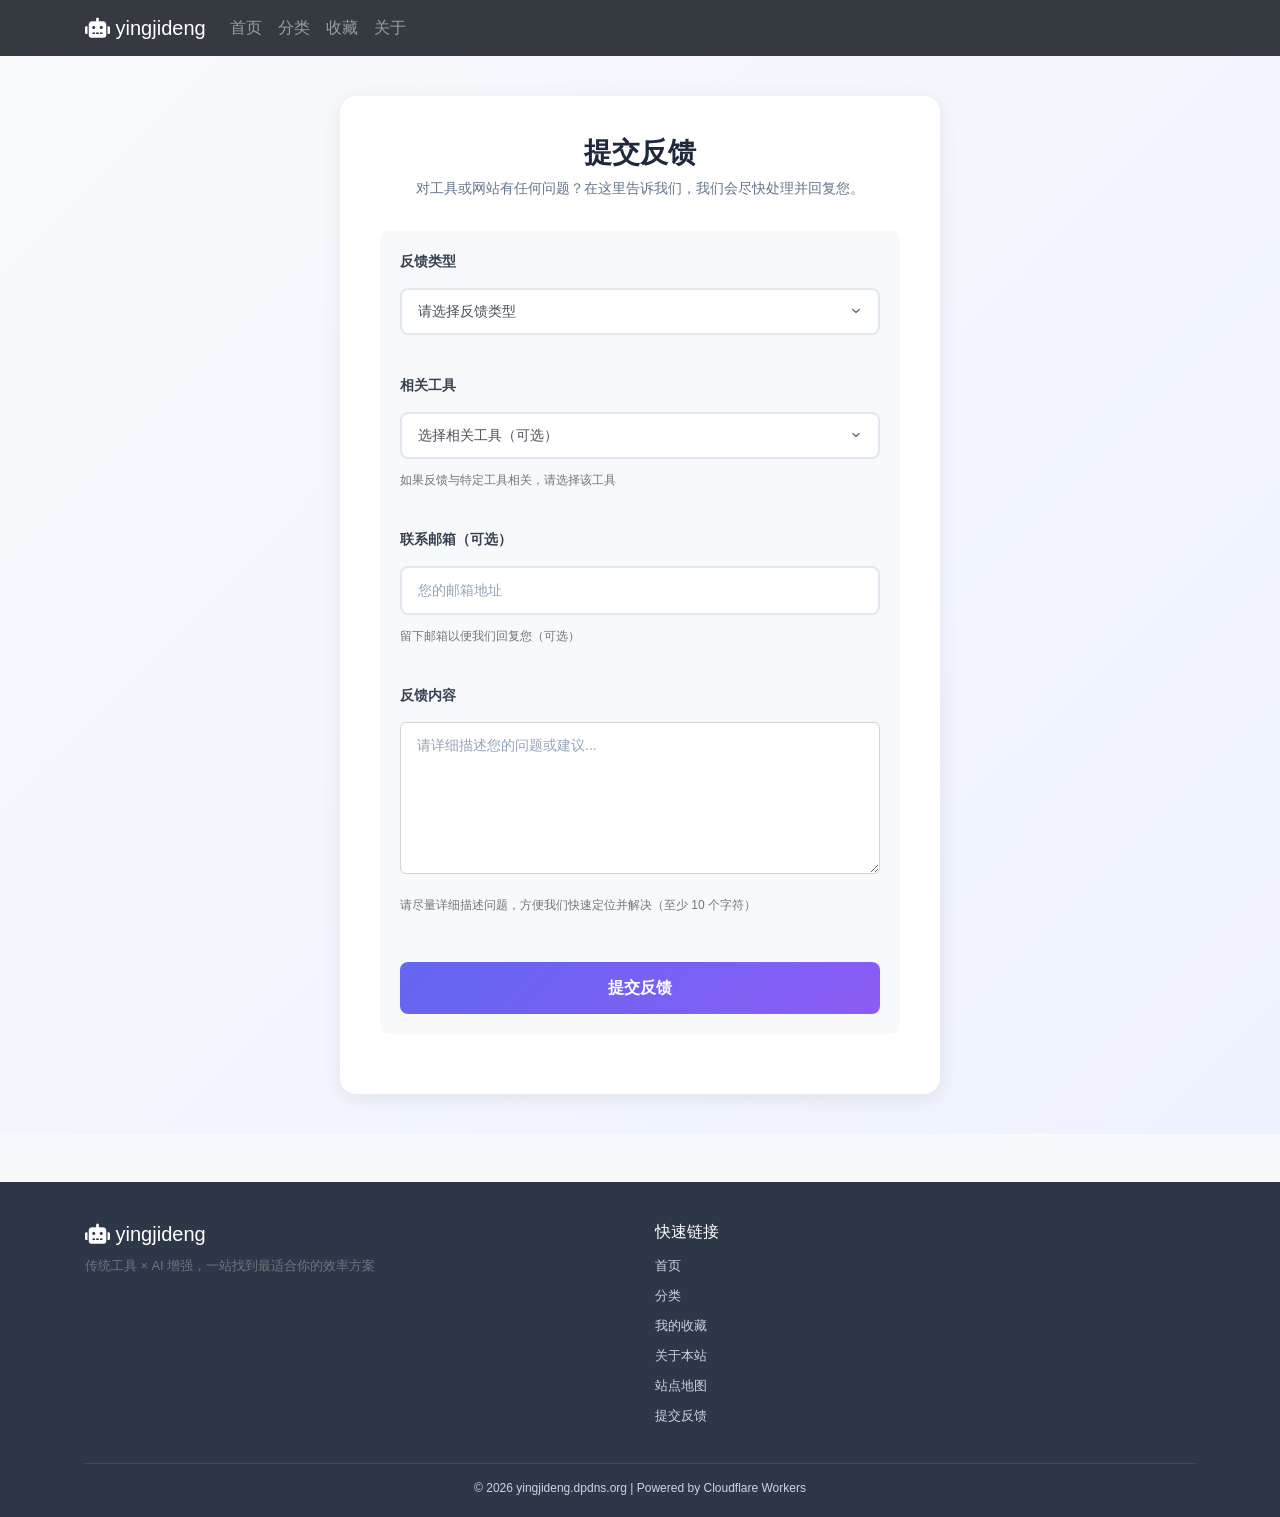
<file: feedback.html>
<!DOCTYPE html>
<html lang="zh-CN">
<head>
  <meta charset="UTF-8">
  <meta name="viewport" content="width=device-width, initial-scale=1.0">
  <title>提交反馈 — yingjideng AI 增强工具导航站 | 300+ 免费工具一站式查找</title>
  <meta name="description" content="对工具或网站有任何问题？在这里提交反馈，我们会尽快处理并回复您。">
  
  <!-- 主题色 -->
  <meta name="theme-color" content="#6366f1">
  <meta name="msapplication-navbutton-color" content="#6366f1">
  <meta name="apple-mobile-web-app-status-bar-style" content="#black-translucent">
  
  <!-- Open Graph -->
  <meta property="og:title" content="提交反馈 — yingjideng AI 增强工具导航站">
  <meta property="og:description" content="对工具或网站有任何问题？在这里告诉我们，我们会尽快处理并回复您。">
  <meta property="og:type" content="website">
  <meta property="og:url" content="https://yingjideng.dpdns.org/feedback.html">
  
  <!-- Favicon -->
  <link rel="icon" type="image/svg+xml" href="data:image/svg+xml,<svg xmlns='http://www.w3.org/2000/svg' viewBox='0 0 100 100'><text y='.9em' font-size='90'>🤖</text></svg>">
  <link rel="manifest" href="manifest.json">
  
  <!-- CSS -->
  <link rel="stylesheet" href="https://cdn.jsdelivr.net/npm/bootstrap@4.3.1/dist/css/bootstrap.min.css">
  <link rel="stylesheet" href="https://cdn.jsdelivr.net/npm/@fortawesome/fontawesome-free@5.15.4/css/all.min.css">
  <link rel="stylesheet" href="css/style.css?v=9">
  <link rel="stylesheet" href="css/feedback.css?v=6">
</head>
<body>
  <!-- 顶部导航 -->
  <nav class="navbar navbar-expand-lg navbar-dark bg-dark">
    <div class="container">
      <a class="navbar-brand" href="index.html">
        <i class="fas fa-robot"></i> yingjideng
      </a>
      <button class="navbar-toggler" type="button" data-toggle="collapse" data-target="#navbarNav">
        <span class="navbar-toggler-icon"></span>
      </button>
      <div class="collapse navbar-collapse" id="navbarNav">
        <ul class="navbar-nav mr-auto">
          <li class="nav-item"><a class="nav-link" href="index.html">首页</a></li>
          <li class="nav-item"><a class="nav-link" href="category.html">分类</a></li>
          <li class="nav-item"><a class="nav-link" href="favorites.html">收藏</a></li>
          <li class="nav-item"><a class="nav-link" href="about.html">关于</a></li>
        </ul>
      </div>
    </div>
  </nav>

  <!-- 反馈表单 -->
  <main class="feedback-page">
    <div class="container">
      <div class="feedback-wrapper">
        <div class="feedback-header">
          <h1>提交反馈</h1>
          <p class="feedback-subtitle">对工具或网站有任何问题？在这里告诉我们，我们会尽快处理并回复您。</p>
        </div>

        <form id="feedback-form" class="feedback-form">
          <!-- 反馈类型 -->
          <div class="form-group">
            <label for="feedback_type" class="form-label">反馈类型</label>
            <select id="feedback_type" name="feedback_type" class="form-control" required>
              <option value="">请选择反馈类型</option>
              <option value="bug">🐛 工具故障</option>
              <option value="suggestion">💡 功能建议</option>
              <option value="content">📝 内容问题</option>
              <option value="other">🔹 其他问题</option>
            </select>
          </div>
          
          <!-- 工具选择 -->
          <div class="form-group">
            <label for="tool_select" class="form-label">相关工具</label>
            <select id="tool_select" name="tool_select" class="form-control">
              <option value="">选择相关工具（可选）</option>
              <!-- JS 动态加载工具列表 -->
            </select>
            <small class="form-text text-muted">如果反馈与特定工具相关，请选择该工具</small>
            <!-- 隐藏字段存储选中的工具信息 -->
            <input type="hidden" id="tool_id" value="">
            <input type="hidden" id="tool_name" value="">
          </div>
          
          <!-- 邮箱 -->
          <div class="form-group">
            <label for="email" class="form-label">联系邮箱（可选）</label>
            <input type="email" id="email" name="email" class="form-control" placeholder="您的邮箱地址">
            <small class="form-text text-muted">留下邮箱以便我们回复您（可选）</small>
          </div>
          
          <!-- 反馈内容 -->
          <div class="form-group">
            <label for="content" class="form-label">反馈内容</label>
            <textarea id="content" name="content" class="form-control" rows="6" placeholder="请详细描述您的问题或建议..." required></textarea>
            <small class="form-text text-muted">请尽量详细描述问题，方便我们快速定位并解决（至少 10 个字符）</small>
          </div>
          
          <!-- 提交按钮 -->
          <button type="submit" class="btn btn-primary btn-submit" id="submit-btn">
            <span class="btn-text">提交反馈</span>
            <span class="btn-loading" style="display:none;">
              <span class="spinner-border spinner-border-sm mr-2"></span>提交中...
            </span>
          </button>
        </form>

        <!-- 成功提示 -->
        <div id="success-message" class="feedback-success" style="display:none;">
          <div class="success-icon">✓</div>
          <h3>反馈已提交</h3>
          <p>感谢您的反馈！我们会尽快处理并回复您。</p>
          <div class="mt-4">
            <a href="index.html" class="btn btn-secondary">返回首页</a>
            <a href="feedback.html" class="btn btn-outline-primary">再次提交</a>
          </div>
        </div>
        
        <!-- 错误提示 -->
        <div id="error-message" class="feedback-error" style="display:none;">
          <div class="error-icon">✕</div>
          <h3>提交失败</h3>
          <p id="error-text">请稍后重试</p>
          <div class="mt-4">
            <button class="btn btn-secondary" onclick="location.reload()">重试</button>
            <a href="index.html" class="btn btn-outline-primary">返回首页</a>
          </div>
        </div>
      </div>
    </div>
  </main>

  <!-- 页脚 -->
  <footer class="site-footer mt-5">
    <div class="container">
      <div class="footer-content">
        <div class="footer-brand">
          <h5><i class="fas fa-robot"></i> yingjideng</h5>
          <p class="text-muted small">传统工具 × AI 增强，一站找到最适合你的效率方案</p>
        </div>
        <div class="footer-links">
          <h6>快速链接</h6>
          <ul class="list-unstyled">
            <li><a href="index.html">首页</a></li>
            <li><a href="category.html">分类</a></li>
            <li><a href="favorites.html">我的收藏</a></li>
            <li><a href="about.html">关于本站</a></li>
            <li><a href="sitemap.html">站点地图</a></li>
            <li><a href="feedback.html">提交反馈</a></li>
          </ul>
        </div>
      </div>
      <div class="footer-bottom">
        <p class="mb-0">&copy; 2026 yingjideng.dpdns.org | Powered by Cloudflare Workers</p>
      </div>
    </div>
  </footer>

  <!-- JS -->
  <script src="https://cdn.jsdelivr.net/npm/jquery@3.6.0/dist/jquery.min.js"></script>
  <script src="https://cdn.jsdelivr.net/npm/bootstrap@4.3.1/dist/js/bootstrap.bundle.min.js"></script>
  <script src="js/feedback.js?v=10"></script>
</body>
</html>
</file>
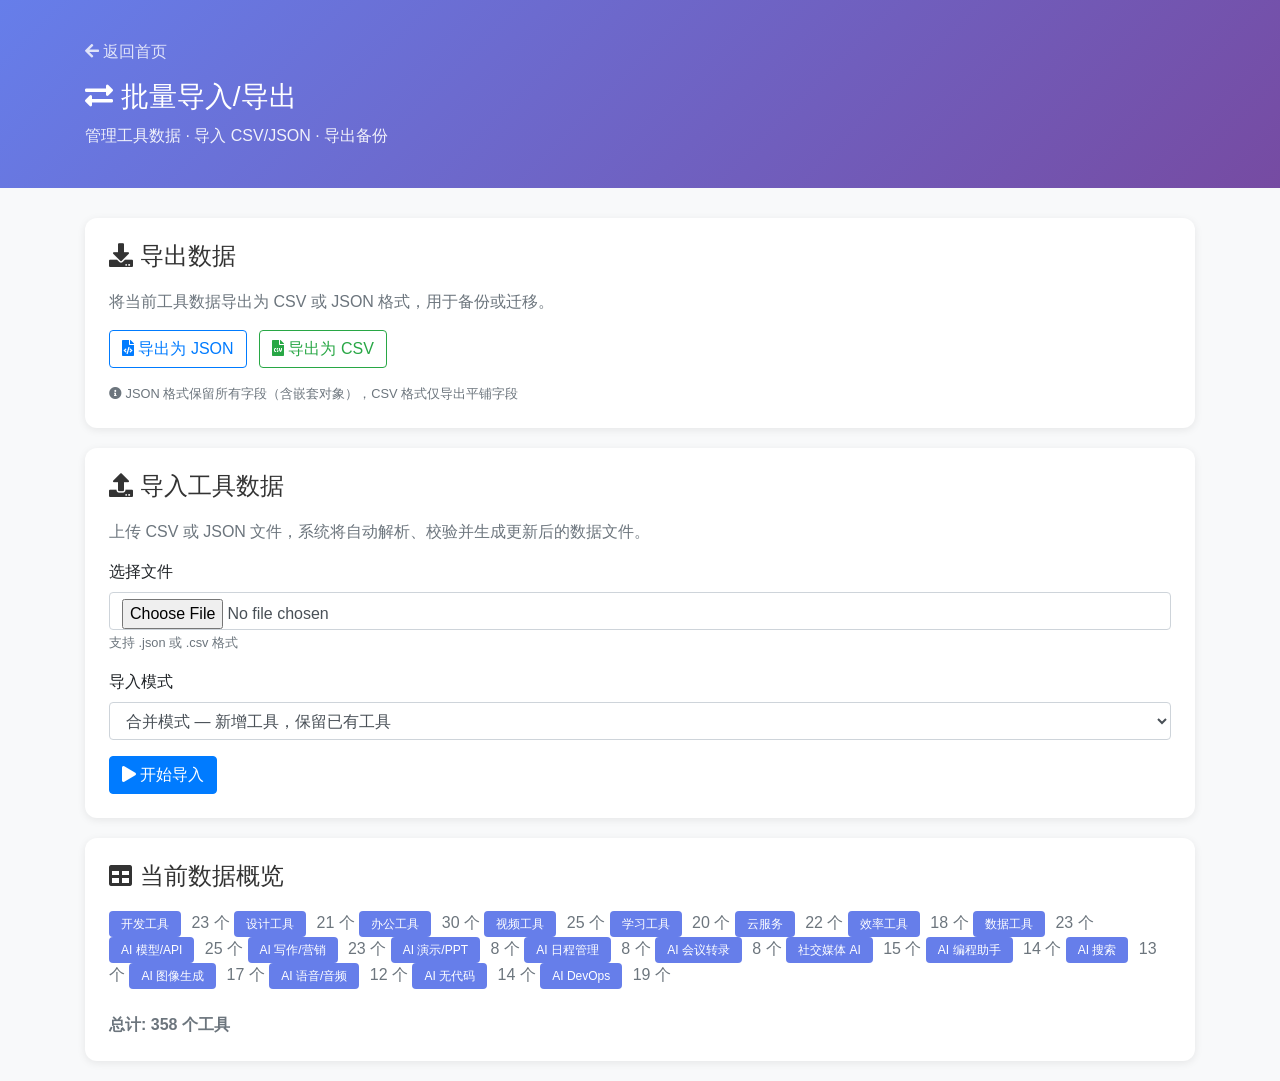
<file: import-export.html>
<!DOCTYPE html>
<html lang="zh-CN">
<head>
    <meta charset="UTF-8">
    <meta name="viewport" content="width=device-width, initial-scale=1.0">
    <title>批量导入/导出 — yingjideng</title>
    <link rel="stylesheet" href="https://cdn.jsdelivr.net/npm/bootstrap@4.6.2/dist/css/bootstrap.min.css">
    <link rel="stylesheet" href="https://cdnjs.cloudflare.com/ajax/libs/font-awesome/5.15.4/css/all.min.css">
    <style>
        body { background: #f8f9fa; }
        .header { background: linear-gradient(135deg, #667eea 0%, #764ba2 100%); color: white; padding: 40px 0; margin-bottom: 30px; }
        .header h1 { margin: 0; font-size: 28px; }
        .header p { margin: 10px 0 0; opacity: 0.9; }
        .panel { background: white; border-radius: 12px; padding: 24px; margin-bottom: 20px; box-shadow: 0 2px 8px rgba(0,0,0,0.08); }
        .panel h4 { margin-bottom: 20px; color: #333; }
        .btn-action { margin-right: 8px; }
        .nav-back { color: white; text-decoration: none; opacity: 0.8; }
        .nav-back:hover { opacity: 1; }
        .result-box { background: #f8f9fa; border: 1px solid #dee2e6; border-radius: 8px; padding: 16px; margin-top: 16px; max-height: 400px; overflow-y: auto; }
        .result-box .item { padding: 8px 0; border-bottom: 1px solid #e9ecef; font-size: 14px; }
        .result-box .item:last-child { border-bottom: none; }
        .result-box .error { color: #dc3545; }
        .result-box .success { color: #28a745; }
        .result-box .warning { color: #ffc107; }
        .result-box .info { color: #17a2b8; }
        .stat-badge { display: inline-block; padding: 4px 12px; border-radius: 4px; font-size: 12px; margin-right: 6px; }
        .stat-badge.total { background: #667eea; color: white; }
        .stat-badge.valid { background: #28a745; color: white; }
        .stat-badge.invalid { background: #dc3545; color: white; }
        .stat-badge.duplicate { background: #ffc107; color: #333; }
        @media (max-width: 768px) {
            .header h1 { font-size: 22px; }
            .btn-action { margin-bottom: 8px; }
        }
    </style>
</head>
<body>

<!-- Header -->
<div class="header">
    <div class="container">
        <a href="index.html" class="nav-back"><i class="fas fa-arrow-left"></i> 返回首页</a>
        <h1 style="margin-top: 16px;"><i class="fas fa-exchange-alt"></i> 批量导入/导出</h1>
        <p>管理工具数据 · 导入 CSV/JSON · 导出备份</p>
    </div>
</div>

<div class="container">

    <!-- 导出区域 -->
    <div class="panel">
        <h4><i class="fas fa-download"></i> 导出数据</h4>
        <p class="text-muted">将当前工具数据导出为 CSV 或 JSON 格式，用于备份或迁移。</p>
        <div class="mb-3">
            <button class="btn btn-outline-primary btn-action" onclick="exportTools('json')">
                <i class="fas fa-file-code"></i> 导出为 JSON
            </button>
            <button class="btn btn-outline-success btn-action" onclick="exportTools('csv')">
                <i class="fas fa-file-csv"></i> 导出为 CSV
            </button>
        </div>
        <div class="small text-muted">
            <i class="fas fa-info-circle"></i> JSON 格式保留所有字段（含嵌套对象），CSV 格式仅导出平铺字段
        </div>
    </div>

    <!-- 导入区域 -->
    <div class="panel">
        <h4><i class="fas fa-upload"></i> 导入工具数据</h4>
        <p class="text-muted">上传 CSV 或 JSON 文件，系统将自动解析、校验并生成更新后的数据文件。</p>
        
        <div class="form-group">
            <label>选择文件</label>
            <input type="file" id="importFile" accept=".json,.csv" class="form-control">
            <small class="text-muted">支持 .json 或 .csv 格式</small>
        </div>

        <div class="form-group">
            <label>导入模式</label>
            <select id="importMode" class="form-control">
                <option value="merge">合并模式 — 新增工具，保留已有工具</option>
                <option value="replace">替换模式 — 完全覆盖现有数据</option>
            </select>
        </div>

        <button class="btn btn-primary btn-action" onclick="importTools()">
            <i class="fas fa-play"></i> 开始导入
        </button>

        <!-- 导入结果 -->
        <div id="importResult" style="display:none;">
            <h5 class="mt-4">导入结果</h5>
            <div class="result-box" id="resultBox"></div>
            
            <div class="mt-3">
                <button class="btn btn-success btn-action" onclick="downloadUpdatedData()">
                    <i class="fas fa-download"></i> 下载更新后的数据
                </button>
                <span class="text-muted small">下载后手动上传到服务器 data/tools.json</span>
            </div>
        </div>
    </div>

    <!-- 数据预览 -->
    <div class="panel">
        <h4><i class="fas fa-table"></i> 当前数据概览</h4>
        <div id="dataOverview" class="text-muted">加载中...</div>
    </div>

</div>

<script>
// ============================================
// 工具数据（从 data/tools.json 加载）
// ============================================
let toolsData = null;
let importResultData = null;

// 加载工具数据
async function loadToolsData() {
    try {
        const res = await fetch('data/tools.json');
        toolsData = await res.json();
        updateOverview();
    } catch (e) {
        document.getElementById('dataOverview').innerHTML = 
            `<span class="text-danger">加载失败: ${e.message}</span>`;
    }
}

function updateOverview() {
    if (!toolsData || !toolsData.categories) return;
    
    let total = 0;
    const cats = toolsData.categories.map(c => ({
        name: c.name,
        count: c.tools.length
    }));
    total = cats.reduce((s, c) => s + c.count, 0);
    
    const html = cats.map(c => 
        `<span class="stat-badge total">${c.name}</span> ${c.count} 个`
    ).join(' ') + `<br><br><strong>总计: ${total} 个工具</strong>`;
    
    document.getElementById('dataOverview').innerHTML = html;
}

// ============================================
// 导出功能
// ============================================
function exportTools(format) {
    if (!toolsData) {
        alert('数据未加载，请稍后再试');
        return;
    }
    
    let content, filename, mimeType;
    
    if (format === 'json') {
        content = JSON.stringify(toolsData, null, 2);
        filename = 'tools-export.json';
        mimeType = 'application/json';
    } else {
        content = exportToCSV(toolsData);
        filename = 'tools-export.csv';
        mimeType = 'text/csv';
    }
    
    const blob = new Blob([content], { type: mimeType });
    const url = URL.createObjectURL(blob);
    const a = document.createElement('a');
    a.href = url;
    a.download = filename;
    a.click();
    URL.revokeObjectURL(url);
}

function exportToCSV(data) {
    const rows = [];
    
    // 表头
    const headers = ['id', 'name', 'url', 'description', 'category', 'ai_type', 'is_free', 'icon'];
    rows.push(headers.join(','));
    
    // 数据行
    for (const cat of data.categories) {
        for (const tool of cat.tools) {
            const row = [
                escapeCSV(tool.id || ''),
                escapeCSV(tool.name || ''),
                escapeCSV(tool.url || ''),
                escapeCSV(tool.description || ''),
                escapeCSV(cat.name || ''),
                escapeCSV(tool.ai_type || ''),
                escapeCSV(tool.is_free || ''),
                escapeCSV(tool.icon || '')
            ];
            rows.push(row.join(','));
        }
    }
    
    return rows.join('\n');
}

function escapeCSV(value) {
    if (value === null || value === undefined) return '';
    const str = String(value);
    if (str.includes(',') || str.includes('"') || str.includes('\n')) {
        return '"' + str.replace(/"/g, '""') + '"';
    }
    return str;
}

// ============================================
// 导入功能
// ============================================
async function importTools() {
    const fileInput = document.getElementById('importFile');
    const file = fileInput.files[0];
    const mode = document.getElementById('importMode').value;
    
    if (!file) {
        alert('请先选择要导入的文件');
        return;
    }
    
    const ext = file.name.split('.').pop().toLowerCase();
    if (!['json', 'csv'].includes(ext)) {
        alert('仅支持 .json 或 .csv 文件');
        return;
    }
    
    try {
        const content = await readFile(file);
        let importedTools = [];
        
        if (ext === 'json') {
            importedTools = parseJSONImport(content);
        } else {
            importedTools = parseCSVImport(content);
        }
        
        // 执行合并/替换
        const result = processImport(importedTools, mode);
        
        // 显示结果
        showImportResult(result);
        importResultData = result.updatedData;
        
    } catch (e) {
        alert('导入失败: ' + e.message);
    }
}

function readFile(file) {
    return new Promise((resolve, reject) => {
        const reader = new FileReader();
        reader.onload = e => resolve(e.target.result);
        reader.onerror = () => reject(new Error('读取文件失败'));
        reader.readAsText(file);
    });
}

function parseJSONImport(content) {
    const data = JSON.parse(content);
    
    // 支持两种格式：直接工具数组 或 categories 结构
    if (Array.isArray(data)) {
        return data;
    } else if (data.categories && Array.isArray(data.categories)) {
        const tools = [];
        for (const cat of data.categories) {
            for (const tool of cat.tools || []) {
                tools.push({ ...tool, _categoryName: cat.name });
            }
        }
        return tools;
    }
    
    throw new Error('无效的 JSON 格式');
}

function parseCSVImport(content) {
    const lines = content.trim().split('\n');
    if (lines.length < 2) throw new Error('CSV 文件为空或格式错误');
    
    const headers = lines[0].split(',').map(h => h.trim().replace(/"/g, ''));
    const tools = [];
    
    for (let i = 1; i < lines.length; i++) {
        const values = parseCSVLine(lines[i]);
        const tool = {};
        
        headers.forEach((h, idx) => {
            tool[h] = values[idx] ? values[idx].replace(/"/g, '') : '';
        });
        
        // 从 category 字段还原分类
        if (tool.category) {
            tool._categoryName = tool.category;
        }
        
        tools.push(tool);
    }
    
    return tools;
}

function parseCSVLine(line) {
    const result = [];
    let current = '';
    let inQuotes = false;
    
    for (let i = 0; i < line.length; i++) {
        const char = line[i];
        if (char === '"') {
            inQuotes = !inQuotes;
        } else if (char === ',' && !inQuotes) {
            result.push(current);
            current = '';
        } else {
            current += char;
        }
    }
    result.push(current);
    
    return result;
}

function processImport(importedTools, mode) {
    if (!toolsData) {
        throw new Error('当前数据未加载');
    }
    
    const errors = [];
    const warnings = [];
    const success = [];
    const duplicates = [];
    
    // 建立现有工具索引
    const existingIds = new Set();
    const categoryMap = {};
    
    for (const cat of toolsData.categories) {
        categoryMap[cat.name] = cat.id;
        for (const tool of cat.tools) {
            existingIds.add(tool.id);
        }
    }
    
    // 处理导入的工具
    const newToolsByCategory = {};
    
    for (const tool of importedTools) {
        // 校验必填字段
        const missing = [];
        if (!tool.id) missing.push('id');
        if (!tool.name) missing.push('name');
        if (!tool.url) missing.push('url');
        
        if (missing.length > 0) {
            errors.push(`缺少必填字段 [${missing.join(', ')}]: ${tool.name || '(无名称)'}`);
            continue;
        }
        
        // 检查重复
        if (existingIds.has(tool.id)) {
            duplicates.push(`ID 重复: ${tool.id} (${tool.name})`);
            continue;
        }
        
        // 确定分类
        let categoryName = tool._categoryName || tool.category || '其他';
        let categoryId = categoryMap[categoryName];
        
        if (!categoryId) {
            warnings.push(`新分类: ${categoryName}，将自动创建`);
            categoryId = categoryName.toLowerCase().replace(/\s+/g, '-');
        }
        
        if (!newToolsByCategory[categoryName]) {
            newToolsByCategory[categoryName] = { id: categoryId, tools: [] };
        }
        
        // 清理内部字段
        const cleanTool = { ...tool };
        delete cleanTool._categoryName;
        delete cleanTool.category;
        
        newToolsByCategory[categoryName].tools.push(cleanTool);
        success.push(`✓ ${tool.name} (${tool.id})`);
    }
    
    // 构建更新后的数据
    let updatedData;
    
    if (mode === 'replace') {
        // 替换模式：完全用新数据重建
        const newCategories = [];
        const categoryToolMap = {};
        
        // 从成功导入的工具构建分类
        for (const [name, info] of Object.entries(newToolsByCategory)) {
            if (!categoryToolMap[name]) categoryToolMap[name] = [];
            categoryToolMap[name].push(...info.tools);
        }
        
        for (const [name, tools] of Object.entries(categoryToolMap)) {
            newCategories.push({
                id: tools[0]?.id?.split('-')[0] || name.toLowerCase(),
                name: name,
                tools: tools
            });
        }
        
        updatedData = { categories: newCategories };
    } else {
        // 合并模式：添加到现有数据
        updatedData = JSON.parse(JSON.stringify(toolsData));
        
        for (const [name, info] of Object.entries(newToolsByCategory)) {
            const cat = updatedData.categories.find(c => c.name === name);
            if (cat) {
                cat.tools.push(...info.tools);
            } else {
                updatedData.categories.push({
                    id: info.id,
                    name: name,
                    tools: info.tools
                });
            }
        }
    }
    
    return {
        errors,
        warnings,
        success,
        duplicates,
        updatedData,
        mode
    };
}

function showImportResult(result) {
    const box = document.getElementById('resultBox');
    const lines = [];
    
    lines.push(`<div class="item"><strong>导入模式:</strong> ${result.mode === 'merge' ? '合并' : '替换'}</div>`);
    lines.push(`<div class="item"><span class="stat-badge success">${result.success.length}</span> 成功导入</div>`);
    
    if (result.duplicates.length > 0) {
        lines.push(`<div class="item"><span class="stat-badge duplicate">${result.duplicates.length}</span> 重复跳过</div>`);
    }
    
    if (result.warnings.length > 0) {
        lines.push(`<div class="item"><span class="stat-badge warning">${result.warnings.length}</span> 警告</div>`);
    }
    
    if (result.errors.length > 0) {
        lines.push(`<div class="item"><span class="stat-badge invalid">${result.errors.length}</span> 错误</div>`);
    }
    
    // 详细列表
    if (result.success.length > 0) {
        lines.push('<div class="item info"><strong>成功导入:</strong></div>');
        result.success.slice(0, 20).forEach(s => lines.push(`<div class="item success">  ${s}</div>`));
        if (result.success.length > 20) {
            lines.push(`<div class="item text-muted">  ... 还有 ${result.success.length - 20} 个</div>`);
        }
    }
    
    if (result.duplicates.length > 0) {
        lines.push('<div class="item"><strong>重复跳过:</strong></div>');
        result.duplicates.forEach(d => lines.push(`<div class="item warning">  ${d}</div>`));
    }
    
    if (result.warnings.length > 0) {
        lines.push('<div class="item"><strong>警告:</strong></div>');
        result.warnings.forEach(w => lines.push(`<div class="item warning">  ${w}</div>`));
    }
    
    if (result.errors.length > 0) {
        lines.push('<div class="item"><strong>错误:</strong></div>');
        result.errors.forEach(e => lines.push(`<div class="item error">  ${e}</div>`));
    }
    
    box.innerHTML = lines.join('');
    document.getElementById('importResult').style.display = 'block';
}

function downloadUpdatedData() {
    if (!importResultData) {
        alert('没有可下载的数据');
        return;
    }
    
    const content = JSON.stringify(importResultData, null, 2);
    const blob = new Blob([content], { type: 'application/json' });
    const url = URL.createObjectURL(blob);
    const a = document.createElement('a');
    a.href = url;
    a.download = 'tools.json';
    a.click();
    URL.revokeObjectURL(url);
}

// 初始化
loadToolsData();
</script>

</body>
</html>
</file>
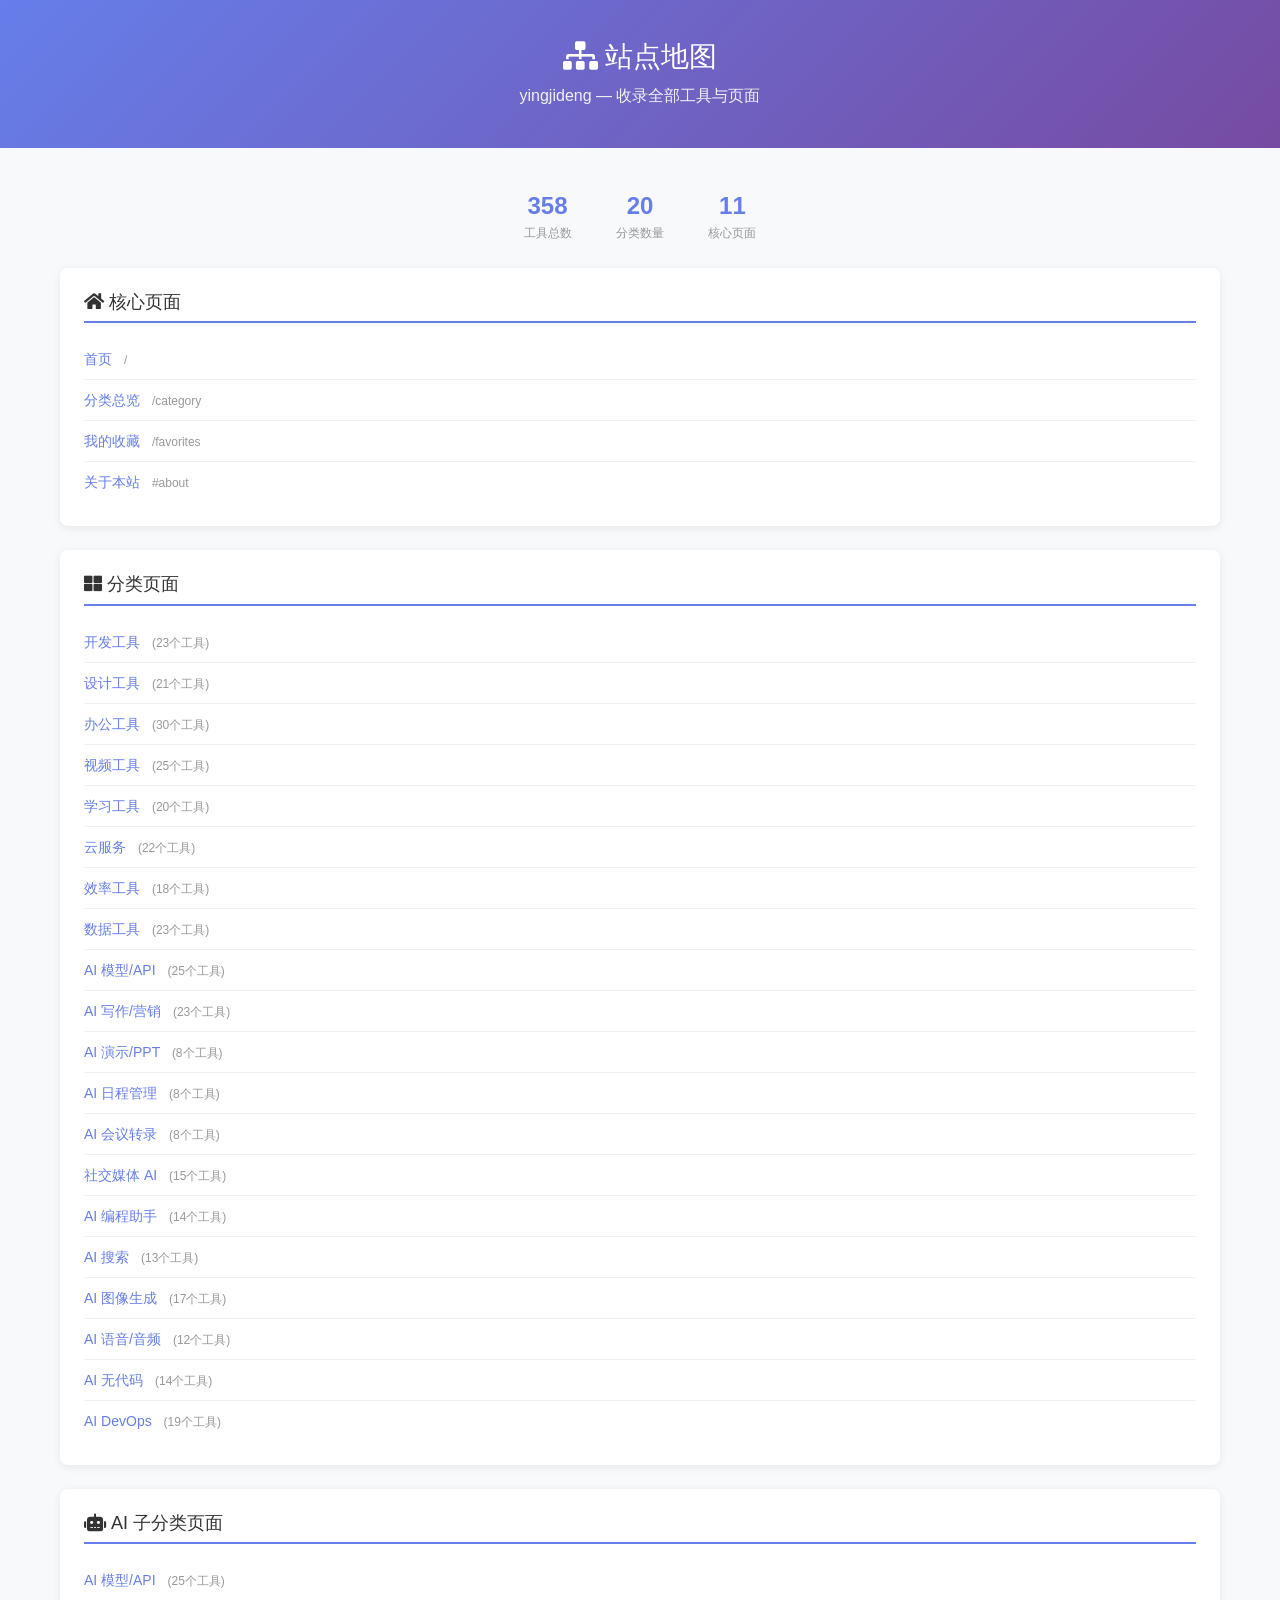
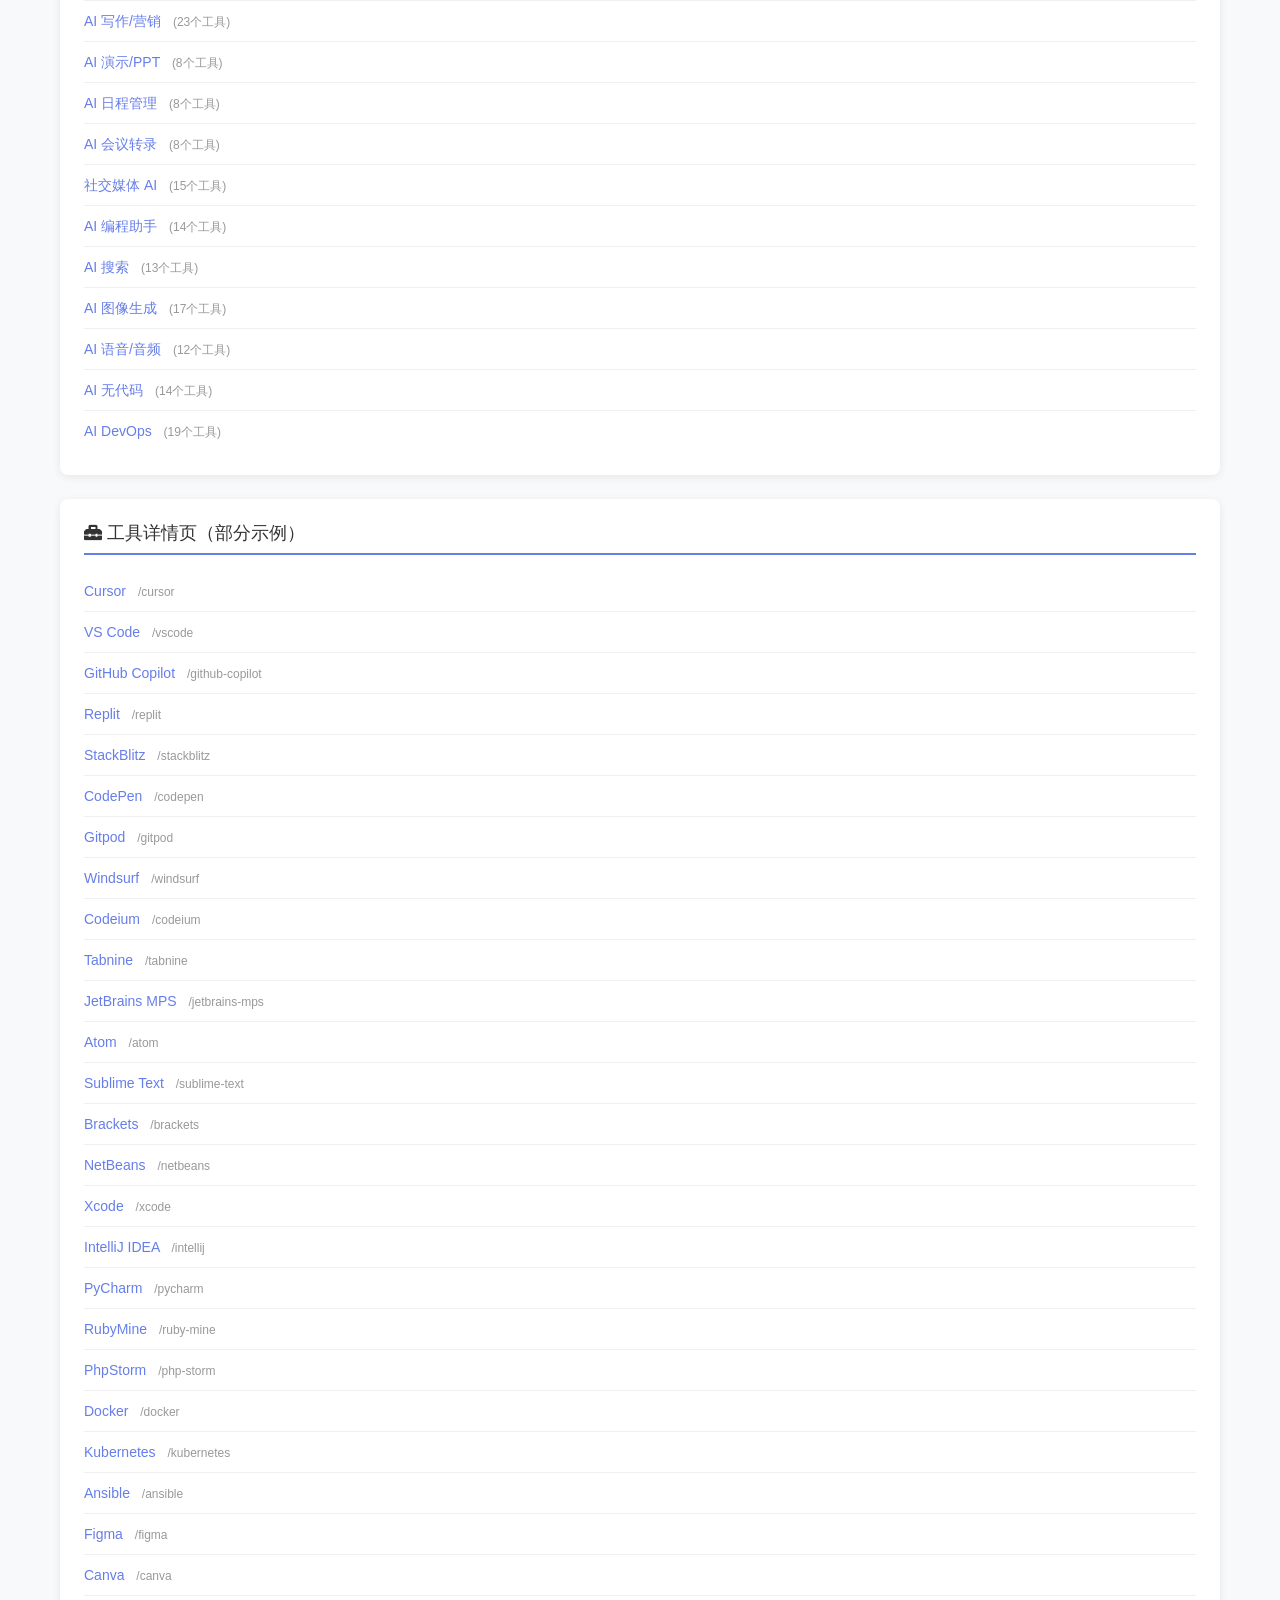
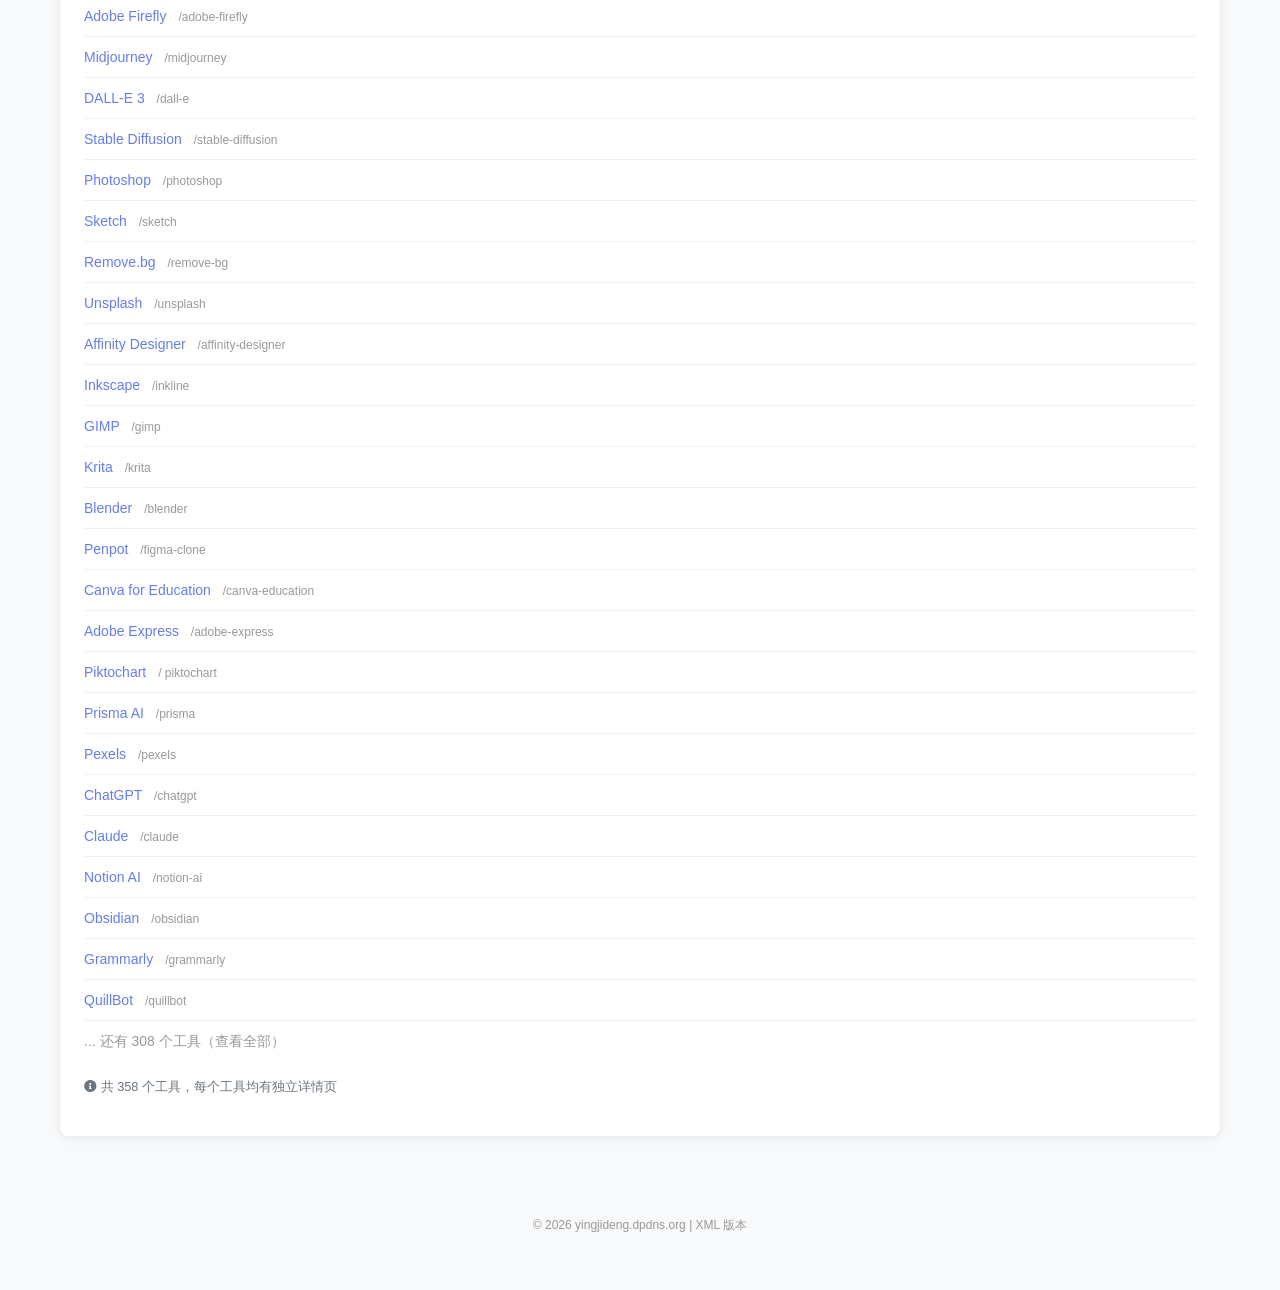
<file: sitemap.html>
<!DOCTYPE html>
<html lang="zh-CN">
<head>
    <meta charset="UTF-8">
    <meta name="viewport" content="width=device-width, initial-scale=1.0">
    <meta http-equiv="Cache-Control" content="no-cache, no-store, must-revalidate">
    <meta name="description" content="yingjideng 站点地图 - 收录 300+ AI 增强工具，涵盖开发、设计、办公、学习等领域">
    <title>站点地图 - yingjideng</title>
    <link rel="stylesheet" href="https://cdn.jsdelivr.net/npm/bootstrap@4.3.1/dist/css/bootstrap.min.css">
    <link rel="stylesheet" href="https://cdn.jsdelivr.net/npm/@fortawesome/fontawesome-free@5.15.4/css/all.min.css">
    <style>
        body { font-family: -apple-system, BlinkMacSystemFont, "Segoe UI", Roboto, sans-serif; background: #f8f9fa; }
        .sitemap-header { background: linear-gradient(135deg, #667eea 0%, #764ba2 100%); color: #fff; padding: 40px 0; text-align: center; }
        .sitemap-header h1 { margin: 0; font-size: 28px; }
        .sitemap-header p { margin: 10px 0 0; opacity: 0.9; }
        .sitemap-container { max-width: 1200px; margin: 40px auto; padding: 0 20px; }
        .sitemap-section { background: #fff; border-radius: 8px; padding: 24px; margin-bottom: 24px; box-shadow: 0 2px 8px rgba(0,0,0,0.08); }
        .sitemap-section h2 { margin: 0 0 16px; font-size: 18px; color: #333; border-bottom: 2px solid #667eea; padding-bottom: 8px; }
        .sitemap-list { list-style: none; padding: 0; margin: 0; }
        .sitemap-list li { padding: 8px 0; border-bottom: 1px solid #f0f0f0; }
        .sitemap-list li:last-child { border-bottom: none; }
        .sitemap-list a { color: #667eea; text-decoration: none; font-size: 14px; }
        .sitemap-list a:hover { text-decoration: underline; }
        .sitemap-list .tool-id { color: #999; font-size: 12px; margin-left: 8px; }
        .sitemap-stats { text-align: center; color: #666; margin-bottom: 24px; }
        .sitemap-stats .stat { display: inline-block; margin: 0 20px; }
        .sitemap-stats .stat-value { font-size: 24px; font-weight: bold; color: #667eea; }
        .sitemap-stats .stat-label { font-size: 12px; color: #999; }
        .footer { text-align: center; padding: 40px 0; color: #999; font-size: 12px; }
        @media (max-width: 768px) {
            .sitemap-container { padding: 0 15px; }
            .sitemap-stats .stat { display: block; margin: 10px 0; }
        }
    </style>
</head>
<body>
    <header class="sitemap-header">
        <h1><i class="fas fa-sitemap"></i> 站点地图</h1>
        <p>yingjideng — 收录全部工具与页面</p>
    </header>

    <div class="sitemap-container">
        <div class="sitemap-stats">
            <div class="stat">
                <div class="stat-value" id="stat-tools">0</div>
                <div class="stat-label">工具总数</div>
            </div>
            <div class="stat">
                <div class="stat-value" id="stat-categories">0</div>
                <div class="stat-label">分类数量</div>
            </div>
            <div class="stat">
                <div class="stat-value">11</div>
                <div class="stat-label">核心页面</div>
            </div>
        </div>

        <!-- 核心页面 -->
        <div class="sitemap-section">
            <h2><i class="fas fa-home"></i> 核心页面</h2>
            <ul class="sitemap-list">
                <li><a href="index.html">首页 <span class="tool-id">/</span></a></li>
                <li><a href="category.html">分类总览 <span class="tool-id">/category</span></a></li>
                <li><a href="favorites.html">我的收藏 <span class="tool-id">/favorites</span></a></li>
                <li><a href="index.html#about">关于本站 <span class="tool-id">#about</span></a></li>
            </ul>
        </div>

        <!-- 分类页面 -->
        <div class="sitemap-section">
            <h2><i class="fas fa-th-large"></i> 分类页面</h2>
            <ul class="sitemap-list" id="sitemap-categories"></ul>
        </div>

        <!-- AI 子分类页面 -->
        <div class="sitemap-section">
            <h2><i class="fas fa-robot"></i> AI 子分类页面</h2>
            <ul class="sitemap-list" id="sitemap-ai-categories"></ul>
        </div>

        <!-- 工具详情页 -->
        <div class="sitemap-section">
            <h2><i class="fas fa-toolbox"></i> 工具详情页（部分示例）</h2>
            <ul class="sitemap-list" id="sitemap-tools"></ul>
            <p class="text-muted small mt-3">
                <i class="fas fa-info-circle"></i> 共 <span id="tool-count">0</span> 个工具，每个工具均有独立详情页
            </p>
        </div>
    </div>

    <footer class="footer">
        <p>&copy; 2026 yingjideng.dpdns.org | <a href="https://yingjideng.dpdns.org/sitemap.xml" style="color:#999;">XML 版本</a></p>
    </footer>

    <script>
        // 加载数据并渲染站点地图
        (async function() {
            try {
                const response = await fetch('data/tools.json?v=' + Date.now());
                const data = await response.json();
                
                // 渲染分类
                const categoriesList = document.getElementById('sitemap-categories');
                data.categories.forEach(cat => {
                    const li = document.createElement('li');
                    li.innerHTML = `<a href="category.html?category=${cat.id}">${cat.name} <span class="tool-id">(${cat.tools.length}个工具)</span></a>`;
                    categoriesList.appendChild(li);
                });
                document.getElementById('stat-categories').textContent = data.categories.length;
                
                // 渲染 AI 子分类
                const aiCategories = data.categories.filter(c => c.id.startsWith('ai-'));
                const aiList = document.getElementById('sitemap-ai-categories');
                aiCategories.forEach(cat => {
                    const li = document.createElement('li');
                    li.innerHTML = `<a href="category.html?category=${cat.id}">${cat.name} <span class="tool-id">(${cat.tools.length}个工具)</span></a>`;
                    aiList.appendChild(li);
                });
                
                // 渲染工具（前 50 个示例）
                const allTools = data.categories.flatMap(cat => 
                    cat.tools.map(tool => ({ ...tool, category: cat.id, category_name: cat.name }))
                );
                document.getElementById('stat-tools').textContent = allTools.length;
                document.getElementById('tool-count').textContent = allTools.length;
                
                const toolsList = document.getElementById('sitemap-tools');
                allTools.slice(0, 50).forEach(tool => {
                    const li = document.createElement('li');
                    li.innerHTML = `<a href="tool.html?id=${tool.id}">${tool.name} <span class="tool-id">/${tool.id}</span></a>`;
                    toolsList.appendChild(li);
                });
                
                if (allTools.length > 50) {
                    const li = document.createElement('li');
                    li.innerHTML = `<a href="index.html" style="color:#999;">... 还有 ${allTools.length - 50} 个工具（查看全部）</a>`;
                    toolsList.appendChild(li);
                }
            } catch (error) {
                console.error('加载数据失败:', error);
                document.body.innerHTML = '<div class="text-center py-5"><h4>加载失败</h4><p class="text-muted">请刷新页面重试</p></div>';
            }
        })();
    </script>
</body>
</html>
</file>
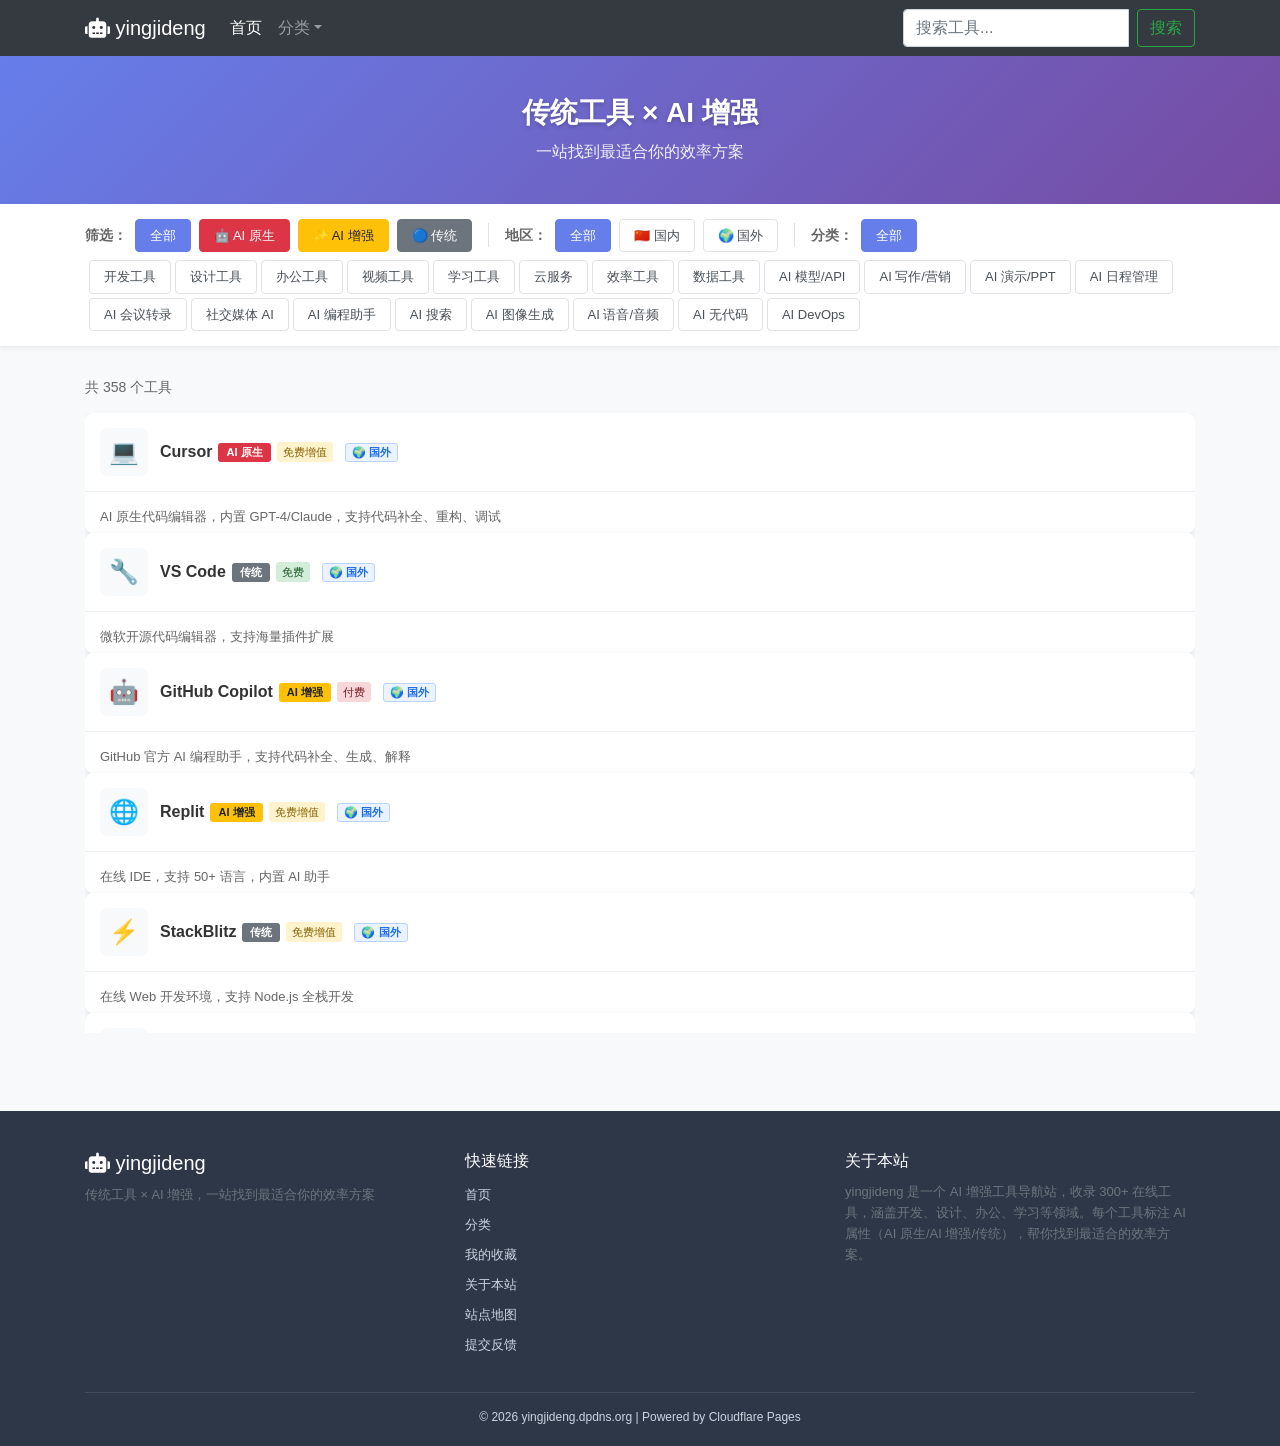
<file: tool.html>
<!DOCTYPE html>
<html lang="zh-CN">
<head>
    <meta charset="UTF-8">
    <meta name="viewport" content="width=device-width, initial-scale=1.0">
    <meta http-equiv="Cache-Control" content="no-cache, no-store, must-revalidate">
    <title>工具详情 — yingjideng AI 增强工具导航站 | 300+ 免费工具一站式查找</title>
    <meta name="description" id="tool-meta-desc" content="在 yingjideng 找到最适合你的 AI 增强效率工具。传统工具 × AI 增强，一站找到最适合的方案。收录 300+ 免费工具，涵盖开发、设计、办公、学习等 20+ 分类。">
    
    <!-- Open Graph / Twitter Card（动态更新，JS 会根据工具 ID 更新） -->
    <meta property="og:type" content="website">
    <meta property="og:url" id="tool-og-url" content="https://yingjideng.dpdns.org/tool.html">
    <meta property="og:title" id="tool-og-title" content="工具详情 — yingjideng">
    <meta property="og:description" id="tool-og-description" content="在 yingjideng 找到最适合你的 AI 增强效率工具。">
    <meta property="og:image" content="https://yingjideng.dpdns.org/og-image.svg">
    <meta property="og:site_name" content="yingjideng">
    <meta property="og:locale" content="zh_CN">
    <meta name="twitter:card" content="summary_large_image">
    <meta name="twitter:url" id="tool-tw-url" content="https://yingjideng.dpdns.org/tool.html">
    <meta name="twitter:title" id="tool-tw-title" content="工具详情 — yingjideng">
    <meta name="twitter:description" id="tool-tw-description" content="在 yingjideng 找到最适合你的 AI 增强效率工具。">
    <meta name="twitter:image" content="https://yingjideng.dpdns.org/og-image.svg">
    
    <!-- JSON-LD Structured Data（JS 会根据工具 ID 动态替换） -->
    <script type="application/ld+json">
    {
        "@context": "https://schema.org",
        "@type": "WebSite",
        "name": "yingjideng",
        "url": "https://yingjideng.dpdns.org/",
        "description": "AI 增强工具导航站，收录 300+ 效率工具",
        "potentialAction": {
            "@type": "SearchAction",
            "target": "https://yingjideng.dpdns.org/?q={search_term_string}",
            "query-input": "required name=search_term_string"
        }
    }
    </script>
    
    <link rel="stylesheet" href="https://cdn.jsdelivr.net/npm/bootstrap@4.3.1/dist/css/bootstrap.min.css">
    <link rel="stylesheet" href="https://cdn.jsdelivr.net/npm/@fortawesome/fontawesome-free@5.15.4/css/all.min.css">
    <link rel="stylesheet" href="css/style.css?v=9">
    <link rel="stylesheet" href="css/ai-badges.css?v=9">
    
    <link rel="icon" type="image/svg+xml" href="data:image/svg+xml,<svg xmlns='http://www.w3.org/2000/svg' viewBox='0 0 100 100'><text y='.9em' font-size='90'>🤖</text></svg>">
    <link rel="manifest" href="manifest.json">
    <meta name="theme-color" content="#0f3460">
    
    <!-- Canonical URL (动态更新) -->
    <link rel="canonical" id="canonical-url" href="https://yingjideng.dpdns.org/tool.html">
    
    <!-- 资源预连接 -->
    <link rel="preconnect" href="https://cdn.jsdelivr.net">
    <link rel="preconnect" href="https://cdnjs.cloudflare.com">
    
    <!-- Cloudflare Web Analytics -->
    <script defer src="https://static.cloudflareinsights.com/beacon.min.js" data-cf-beacon='{"token": "0f77e2b4ac524c57b2fa258c43968d10"}'></script>
    <!-- 百度统计 -->
    <script>
    var _hmt = _hmt || [];
    (function() {
      var hm = document.createElement("script");
      hm.src = "https://hm.baidu.com/hm.js?YOUR_BAIDU_TOKEN";
      var s = document.getElementsByTagName("script")[0]; 
      s.parentNode.insertBefore(hm, s);
    })();
    </script>

</head>
<body>
    <h1 style="display:none;">yingjideng — 工具详情</h1>
    <!-- 顶部导航 -->
    <nav class="navbar navbar-expand-lg navbar-dark bg-dark">
        <div class="container">
            <a class="navbar-brand" href="index.html"><i class="fas fa-robot"></i> yingjideng</a>
            <button class="navbar-toggler" type="button" data-toggle="collapse" data-target="#navbarNav">
                <span class="navbar-toggler-icon"></span>
            </button>
            <div class="collapse navbar-collapse" id="navbarNav">
                <ul class="navbar-nav mr-auto">
                    <li class="nav-item"><a class="nav-link" href="index.html">首页</a></li>
                    <li class="nav-item dropdown">
                        <a class="nav-link dropdown-toggle" href="#" data-toggle="dropdown">分类</a>
                        <div class="dropdown-menu" id="category-menu"></div>
                    </li>
                    <li class="nav-item"><a class="nav-link" href="favorites.html"><i class="fas fa-heart"></i> 收藏</a></li>
                </ul>
                <form class="form-inline my-2 my-lg-0" id="search-form">
                    <input class="form-control mr-sm-2" type="search" placeholder="搜索工具..." id="search-input">
                    <button class="btn btn-outline-success my-2 my-sm-0" type="submit">搜索</button>
                </form>
            </div>
        </div>
    </nav>

    <!-- 工具详情 -->
    <main class="container py-5">
        <div class="row justify-content-center">
            <div class="col-lg-8">
                <div class="card shadow-sm">
                    <div class="card-body p-4">
                        <div id="tool-detail-content">
                            <div class="text-center py-5">
                                <div class="spinner-border text-primary" role="status">
                                    <span class="sr-only">加载中...</span>
                                </div>
                                <p class="mt-3 text-muted">正在加载工具详情...</p>
                            </div>
                        </div>
                    </div>
                </div>
                <div class="mt-4 text-center">
                    <a href="index.html" class="btn btn-outline-secondary"><i class="fas fa-arrow-left"></i> 返回首页</a>
                </div>
            </div>
        </div>
    </main>

    <!-- 页脚 -->
    <footer class="site-footer mt-5">
        <div class="container">
            <div class="footer-content">
                <div class="footer-brand">
                    <h5><i class="fas fa-robot"></i> yingjideng</h5>
                    <p class="text-muted small">传统工具 × AI 增强，一站找到最适合你的效率方案</p>
                </div>
                <div class="footer-links">
                    <h6>快速链接</h6>
                    <ul class="list-unstyled">
                        <li><a href="index.html">首页</a></li>
                        <li><a href="category.html">分类</a></li>
                        <li><a href="favorites.html">我的收藏</a></li>
                        <li><a href="about.html">关于本站</a></li>
                        <li><a href="sitemap.html">站点地图</a></li>
                        <li><a href="feedback.html">提交反馈</a></li>
                    </ul>
                </div>
            </div>
            <div class="footer-bottom">
                <p class="mb-0">&copy; 2026 yingjideng.dpdns.org | Powered by Cloudflare Workers</p>
            </div>
        </div>
    </footer>

    <script src="https://cdn.jsdelivr.net/npm/jquery@3.6.0/dist/jquery.min.js"></script>
    <script src="https://cdn.jsdelivr.net/npm/bootstrap@4.3.1/dist/js/bootstrap.bundle.min.js"></script>
    <script src="js/app.js?v=9"></script>
    <script src="js/feedback.js?v=9"></script>
    <script src="js/analytics.js?v=9"></script>
    <script>
    // 工具详情页逻辑
    document.addEventListener('DOMContentLoaded', async function() {
        const params = new URLSearchParams(window.location.search);
        const toolId = params.get('id');
        
        if (!toolId) {
            window.location.href = 'index.html';
            return;
        }
        
        try {
            const response = await fetch('data/tools.json?v=' + Date.now());
            const data = await response.json();
            
            const allTools = data.categories.flatMap(cat => 
                cat.tools.map(tool => ({ ...tool, category: cat.id, category_name: cat.name }))
            );
            
            const tool = allTools.find(t => t.id === toolId);
            if (!tool) {
                document.getElementById('tool-detail-content').innerHTML = `
                    <div class="text-center py-5">
                        <i class="fas fa-exclamation-triangle fa-3x text-warning mb-3"></i>
                        <h4>工具未找到</h4>
                        <p class="text-muted">该工具不存在或已被移除</p>
                    </div>
                `;
                return;
            }
            
            // 渲染工具详情
            const aiLabels = { 'ai-native': 'AI 原生', 'ai-enhanced': 'AI 增强', 'traditional': '传统' };
            const priceLabels = { 'yes': '免费', 'freemium': '免费增值', 'paid': '付费' };
            
            let html = `
                <div class="text-center mb-4">
                    <div style="font-size: 4rem;">${tool.icon || '🔧'}</div>
                    <h2 class="mt-3">${tool.name}</h2>
                    <p class="text-muted">${tool.category_name}</p>
                    <div class="mt-2">
                        <span class="badge badge-${aiLabels[tool.ai_type] === 'AI 原生' ? 'danger' : aiLabels[tool.ai_type] === 'AI 增强' ? 'primary' : 'secondary'}">
                            ${aiLabels[tool.ai_type]}
                        </span>
                        <span class="badge badge-${priceLabels[tool.is_free] === '免费' ? 'success' : priceLabels[tool.is_free] === '免费增值' ? 'info' : 'warning'}">
                            ${priceLabels[tool.is_free]}
                        </span>
                    </div>
                </div>
                
                <h5>描述</h5>
                <p>${tool.description}</p>
                
                <div class="mt-4">
                    <a href="${tool.url}" target="_blank" class="btn btn-success btn-lg">
                        <i class="fas fa-external-link-alt"></i> 访问 ${tool.name}
                    </a>
                </div>
            `;
            
            if (tool.ai_alternative) {
                html += `
                    <div class="mt-4 p-3 bg-light rounded">
                        <h6><i class="fas fa-lightbulb text-warning"></i> AI 替代推荐</h6>
                        <p><a href="${tool.ai_alternative.url}" target="_blank">${tool.ai_alternative.name}</a></p>
                    </div>
                `;
            }
            
            if (tool.automation) {
                            html += `
                                <div class="mt-4 p-3 bg-light rounded">
                                    <h6><i class="fas fa-bolt text-info"></i> 自动化方案</h6>
                                    <p><a href="${tool.automation.url}" target="_blank">${tool.automation.name}</a></p>
                                </div>
                            `;
                        }

                        // ===== 评价区域 =====
                        html += `
                            <div class="mt-5" id="reviews-section">
                                <hr class="my-4">
                                <h5><i class="fas fa-star text-warning"></i> 用户评价</h5>
                                <div id="reviews-stats" class="mb-3"></div>
                                <div id="reviews-list" class="mb-3"></div>
                                <div id="review-form-container" class="mb-3"></div>
                            </div>
                        `;

                        document.getElementById('tool-detail-content').innerHTML = html;

                        // 加载评价数据
                        loadReviews(tool.id, tool.name);
            
            // ========================================
            // 动态更新 SEO 元标签
            // ========================================
            const toolUrl = `https://yingjideng.dpdns.org/tool.html?id=${tool.id}`;
            
            // Canonical URL
            document.getElementById('canonical-url').setAttribute('href', toolUrl);
            
            // Open Graph
            document.getElementById('tool-og-url').setAttribute('content', toolUrl);
            document.getElementById('tool-og-title').setAttribute('content', `${tool.name} — yingjideng`);
            document.getElementById('tool-og-description').setAttribute('content', tool.description);
            
            // Twitter Card
            document.getElementById('tool-tw-url').setAttribute('content', toolUrl);
            document.getElementById('tool-tw-title').setAttribute('content', `${tool.name} — yingjideng`);
            document.getElementById('tool-tw-description').setAttribute('content', tool.description);
            
            // 更新页面标题
            document.title = `${tool.name} — ${tool.description.substring(0, 40)}... | yingjideng`;
            
            // 动态更新 meta description
            document.getElementById('tool-meta-desc').setAttribute('content', tool.description);
            
            // 动态生成 Schema.org 结构化数据（增强版）
            const schemaData = {
                "@context": "https://schema.org",
                "@type": "SoftwareApplication",
                "name": tool.name,
                "applicationCategory": tool.category_name || "WebApplication",
                "operatingSystem": "Web",
                "url": tool.url,
                "description": tool.description,
                "softwareVersion": "Web",
                "aggregateRating": {
                    "@type": "AggregateRating",
                    "ratingValue": "0",
                    "ratingCount": "0",
                    "reviewCount": "0"
                },
                "offers": {
                    "@type": "Offer",
                    "price": tool.is_free === 'yes' ? '0' : '1',
                    "priceCurrency": "CNY",
                    "availability": tool.is_free === 'yes' ? 'https://schema.org/Free' : 'https://schema.org/InStock'
                },
                "softwareRequirements": "Modern web browser with JavaScript enabled",
                "applicationSuite": "yingjideng AI 工具导航站",
                "inLanguage": "zh-CN",
                "author": {
                    "@type": "Organization",
                    "name": "yingjideng",
                    "url": "https://yingjideng.dpdns.org/"
                },
                "publisher": {
                    "@type": "Organization",
                    "name": "yingjideng",
                    "url": "https://yingjideng.dpdns.org/",
                    "logo": {
                        "@type": "ImageObject",
                        "url": "https://yingjideng.dpdns.org/og-image.svg"
                    }
                }
            };
            
            // 移除旧的 Schema 脚本，添加新的
            const oldSchema = document.querySelector('script[type="application/ld+json"]');
            if (oldSchema) oldSchema.remove();
            
            const schemaScript = document.createElement('script');
            schemaScript.type = 'application/ld+json';
            schemaScript.text = JSON.stringify(schemaData);
            document.head.appendChild(schemaScript);
            
        } catch (error) {
                    console.error('加载失败:', error);
                    document.getElementById('tool-detail-content').innerHTML = `
                        <div class="text-center py-5">
                            <i class="fas fa-exclamation-triangle fa-3x text-danger mb-3"></i>
                            <h4>加载失败</h4>
                            <p class="text-muted">请刷新页面重试</p>
                        </div>
                    `;
                }
            });

        // ===== 评价功能函数 =====
        async function loadReviews(toolId, toolName) {
            try {
                const response = await fetch(`/api/reviews?tool_id=${encodeURIComponent(toolId)}`);
                const data = await response.json();

                if (data.error) {
                    console.error('Reviews load error:', data.error);
                    return;
                }

                // 渲染统计
                renderReviewsStats(data.stats);

                // 渲染评价列表
                renderReviewsList(data.data);

                // 渲染提交表单
                renderReviewForm(toolId, toolName);
            } catch (error) {
                console.error('Failed to load reviews:', error);
            }
        }

        function renderReviewsStats(stats) {
            const container = document.getElementById('reviews-stats');
            if (!container) return;

            const avg = stats.average || 0;
            const total = stats.total || 0;
            const dist = stats.distribution || {5:0,4:0,3:0,2:0,1:0};

            container.innerHTML = `
                <div class="row">
                    <div class="col-md-2 text-center">
                        <div style="font-size: 3rem; font-weight: bold; color: #ffc107;">${avg.toFixed(1)}</div>
                        <div class="text-muted small">平均分</div>
                    </div>
                    <div class="col-md-10">
                        <div class="text-muted small mb-2">共 ${total} 条评价</div>
                        <div class="row">
                            ${[5,4,3,2,1].map(star => `
                                <div class="col-12 col-sm-2 mb-1">
                                    <div class="d-flex align-items-center">
                                        <span class="text-warning small">${'★'.repeat(star)}${'☆'.repeat(5-star)}</span>
                                        <div class="progress flex-grow-1 mx-2" style="height: 6px;">
                                            <div class="progress-bar bg-warning" style="width: ${total > 0 ? (dist[star] / total * 100) : 0}%"></div>
                                        </div>
                                        <span class="text-muted small">${dist[star] || 0}</span>
                                    </div>
                                </div>
                            `).join('')}
                        </div>
                    </div>
                </div>
            `;
        }

        function renderReviewsList(reviews) {
            const container = document.getElementById('reviews-list');
            if (!container) return;

            if (reviews.length === 0) {
                container.innerHTML = '<p class="text-muted text-center py-3">暂无评价，快来写第一条评价吧！</p>';
                return;
            }

            container.innerHTML = reviews.map(r => `
                <div class="border-bottom pb-3 mb-3">
                    <div class="d-flex justify-content-between mb-1">
                        <span class="font-weight-bold">${r.author || '匿名用户'}</span>
                        <span class="text-warning">${'★'.repeat(r.rating)}${'☆'.repeat(5-r.rating)}</span>
                    </div>
                    <div class="text-muted small mb-2">${new Date(r.created_at).toLocaleString('zh-CN')}</div>
                    <p class="mb-0">${r.comment}</p>
                </div>
            `).join('');
        }

        function renderReviewForm(toolId, toolName) {
            const container = document.getElementById('review-form-container');
            if (!container) return;

            container.innerHTML = `
                <div class="card">
                    <div class="card-header bg-light">
                        <h6 class="mb-0"><i class="fas fa-edit"></i> 写评价</h6>
                    </div>
                    <div class="card-body">
                        <form id="review-form">
                            <input type="hidden" name="tool_id" value="${toolId}">
                            <input type="hidden" name="tool_name" value="${toolName}">
                    
                            <div class="form-group">
                                <label>您的评分</label>
                                <div class="rating-input">
                                    ${[5,4,3,2,1].map(star => `
                                        <input type="radio" name="rating" id="star-${star}" value="${star}" ${star===5?'checked':''}>
                                        <label for="star-${star}" class="star-label" title="${star}分">${'★'}</label>
                                    `).join('')}
                                </div>
                            </div>

                            <div class="form-group">
                                <label for="review-comment">评价内容</label>
                                <textarea class="form-control" name="comment" id="review-comment" rows="3" placeholder="分享您的使用体验、优缺点、建议等（至少 5 字符）" required></textarea>
                                <small class="form-text text-muted">最少 5 字符，最多 1000 字符</small>
                            </div>

                            <div class="form-group">
                                <label for="review-author">昵称（可选）</label>
                                <input type="text" class="form-control" name="author" id="review-author" placeholder="匿名用户" maxlength="30">
                            </div>

                            <button type="submit" class="btn btn-primary" id="review-submit-btn">
                                <span class="btn-text"><i class="fas fa-paper-plane"></i> 提交评价</span>
                                <span class="btn-loading" style="display:none;"><i class="fas fa-spinner fa-spin"></i> 提交中...</span>
                            </button>
                        </form>
                        <div id="review-success" class="alert alert-success mt-3" style="display:none;"></div>
                        <div id="review-error" class="alert alert-danger mt-3" style="display:none;"></div>
                    </div>
                </div>
            `;

            // 绑定表单提交
            document.getElementById('review-form').addEventListener('submit', async function(e) {
                e.preventDefault();
                const form = this;
                const submitBtn = document.getElementById('review-submit-btn');
                const btnText = submitBtn.querySelector('.btn-text');
                const btnLoading = submitBtn.querySelector('.btn-loading');
                const successDiv = document.getElementById('review-success');
                const errorDiv = document.getElementById('review-error');

                const formData = new FormData(form);
                const data = {
                    tool_id: formData.get('tool_id'),
                    tool_name: formData.get('tool_name'),
                    rating: parseInt(formData.get('rating')),
                    comment: formData.get('comment'),
                    author: formData.get('author') || '匿名用户'
                };

                // 验证
                if (!data.comment || data.comment.trim().length < 5) {
                    showError(errorDiv, '评价内容至少需要 5 个字符');
                    return;
                }

                submitBtn.disabled = true;
                btnText.style.display = 'none';
                btnLoading.style.display = 'inline-block';
                hideError(errorDiv);
                hideError(successDiv);

                try {
                    const response = await fetch('/api/reviews', {
                        method: 'POST',
                        headers: { 'Content-Type': 'application/json' },
                        body: JSON.stringify(data)
                    });
                    const result = await response.json();

                    if (result.success) {
                        form.style.display = 'none';
                        successDiv.textContent = result.message;
                        successDiv.style.display = 'block';
                        // 刷新评价列表
                        loadReviews(data.tool_id, data.tool_name);
                    } else {
                        throw new Error(result.error || '提交失败');
                    }
                } catch (error) {
                    showError(errorDiv, error.message);
                } finally {
                    submitBtn.disabled = false;
                    btnText.style.display = 'inline';
                    btnLoading.style.display = 'none';
                }
            });
        }

        function showError(div, msg) {
            div.textContent = msg;
            div.style.display = 'block';
        }
        function hideError(div) {
            div.style.display = 'none';
        }
        </script>
</body>
</html>
</file>
<file: css/style.css>
/* ========================================
   yingjideng — 主样式（V6 性能优化版）
   ======================================== */

:root {
    --primary-color: #667eea;
    --secondary-color: #764ba2;
    --ai-native-color: #dc3545;
    --ai-enhanced-color: #ffc107;
    --traditional-color: #6c757d;
    --ai-recommend-color: #17a2b8;
    --automation-color: #28a745;
}

/* PWA 安装横幅 */
.pwa-install-banner {
    position: fixed;
    bottom: 0;
    left: 0;
    right: 0;
    background: linear-gradient(135deg, #667eea 0%, #764ba2 100%);
    color: #fff;
    padding: 12px 0;
    z-index: 1050;
    box-shadow: 0 -2px 10px rgba(0,0,0,0.15);
    animation: slideUp 0.3s ease-out;
}

@keyframes slideUp {
    from { transform: translateY(100%); }
    to { transform: translateY(0); }
}

.pwa-install-content {
    display: flex;
    align-items: center;
    justify-content: space-between;
    gap: 15px;
}

.pwa-install-text {
    font-size: 14px;
    flex: 1;
}

.pwa-install-banner .btn {
    font-size: 13px;
    padding: 4px 12px;
}

body {
    font-family: -apple-system, BlinkMacSystemFont, "Segoe UI", Roboto, "Helvetica Neue", Arial, sans-serif;
    background-color: #f8f9fa;
    color: #333;
}

/* ========================================
   Slogan 横幅
   ======================================== */

.slogan-section {
    background: linear-gradient(135deg, var(--primary-color) 0%, var(--secondary-color) 100%);
    color: #fff;
    padding: 40px 20px;
    text-align: center;
    margin-bottom: 0;
}

.slogan-box h2 {
    margin: 0 0 10px 0;
    font-size: 28px;
    font-weight: 700;
    text-shadow: 0 2px 4px rgba(0,0,0,0.2);
}

.slogan-box p {
    margin: 0;
    font-size: 16px;
    opacity: 0.9;
}

/* ========================================
   AI 筛选栏
   ======================================== */

.filter-section {
    background: #fff;
    border-bottom: 1px solid #e9ecef;
    padding: 15px 0;
    position: sticky;
    top: 0;
    z-index: 100;
    box-shadow: 0 2px 4px rgba(0,0,0,0.05);
}

.ai-filter-bar {
    display: flex;
    flex-wrap: wrap;
    align-items: center;
    gap: 8px;
}

.filter-label {
    font-weight: 600;
    color: #666;
    font-size: 14px;
}

.filter-btn, .category-btn {
    padding: 6px 14px;
    font-size: 13px;
    border-radius: 4px;
    border: 1px solid #dee2e6;
    background: #fff;
    color: #495057;
    cursor: pointer;
    transition: all 0.2s;
}

.filter-btn:hover, .category-btn:hover {
    background: #f0f0f0;
}

.filter-btn.active, .category-btn.active {
    background: var(--primary-color);
    color: #fff;
    border-color: var(--primary-color);
}

.filter-divider {
    width: 1px;
    height: 24px;
    background: #dee2e6;
    margin: 0 8px;
}

#category-buttons-container {
    display: flex;
    flex-wrap: wrap;
    gap: 4px;
    margin-left: 4px;
}

/* ========================================
   工具网格
   ======================================== */

.tools-section {
    padding: 30px 0;
    min-height: 60vh;
}

.result-count {
    margin-bottom: 15px;
    color: #666;
    font-size: 14px;
}

.tools-grid {
    display: grid;
    grid-template-columns: repeat(auto-fill, minmax(300px, 1fr));
    gap: 20px;
    /* 确保容器有最小高度，避免虚拟滚动计算错误 */
    min-height: 400px;
}

/* 虚拟滚动容器样式 */
#tools-grid.virtual-scroll-container {
    height: calc(100vh - 280px) !important;
    min-height: 400px !important;
}

/* ========================================
   工具卡片
   ======================================== */

.tool-card {
    background: #fff;
    border-radius: 8px;
    box-shadow: 0 2px 8px rgba(0,0,0,0.08);
    overflow: hidden;
    transition: transform 0.2s, box-shadow 0.2s;
    cursor: pointer;
}

.tool-card:hover {
    transform: translateY(-3px);
    box-shadow: 0 6px 16px rgba(0,0,0,0.12);
}

.tool-card-header {
    display: flex;
    align-items: center;
    padding: 15px;
    border-bottom: 1px solid #f0f0f0;
}

.tool-icon {
    width: 48px;
    height: 48px;
    border-radius: 8px;
    object-fit: cover;
    margin-right: 12px;
    background: #f8f9fa;
    display: flex;
    align-items: center;
    justify-content: center;
    font-size: 24px;
}

.tool-icon img {
    width: 100%;
    height: 100%;
    object-fit: contain;
}

.tool-title {
    font-size: 16px;
    font-weight: 600;
    margin: 0;
    color: #333;
}

.tool-card-body {
    padding: 15px;
}

.tool-description {
    font-size: 13px;
    color: #666;
    margin: 0 0 12px 0;
    line-height: 1.5;
    display: -webkit-box;
    -webkit-line-clamp: 2;
    -webkit-box-orient: vertical;
    overflow: hidden;
}

.tool-meta {
    display: flex;
    flex-wrap: wrap;
    gap: 6px;
    align-items: center;
}

.tool-price {
    font-size: 11px;
    padding: 2px 6px;
    border-radius: 3px;
}

.tool-price.free { background: #d4edda; color: #155724; }
.tool-price.freemium { background: #fff3cd; color: #856404; }
.tool-price.paid { background: #f8d7da; color: #721c24; }

/* ========================================
   AI 推荐框（传统工具卡片内）
   ======================================== */

.ai-recommend-box {
    margin-top: 12px;
    padding: 10px 12px;
    background: #e8f4fd;
    border-left: 3px solid var(--ai-recommend-color);
    border-radius: 0 4px 4px 0;
    font-size: 12px;
}

.ai-recommend-box .label {
    font-weight: 600;
    color: var(--ai-recommend-color);
    margin-right: 4px;
}

.ai-recommend-box a {
    color: var(--ai-recommend-color);
    font-weight: 600;
    text-decoration: none;
}

.ai-recommend-box a:hover {
    text-decoration: underline;
}

/* ========================================
   自动化标签
   ======================================== */

.automation-box {
    margin-top: 8px;
    padding: 6px 10px;
    background: #f0f8ff;
    border-left: 3px solid var(--automation-color);
    border-radius: 0 4px 4px 0;
    font-size: 11px;
}

.automation-box .label {
    font-weight: 600;
    color: var(--automation-color);
    margin-right: 4px;
}

.automation-box a {
    color: var(--automation-color);
    text-decoration: none;
}

/* ========================================
   模态框
   ======================================== */

.modal-body .tool-detail {
    padding: 10px 0;
}

.modal-body .tool-detail h4 {
    font-size: 14px;
    color: #666;
    margin: 0 0 8px 0;
}

.modal-body .tool-detail p {
    margin: 0;
    line-height: 1.7;
}

/* ========================================
   页脚
   ======================================== */

.site-footer {
    background: #2d3748;
    color: #cbd5e0;
    padding: 40px 0 20px;
    margin-top: 40px;
}

.footer-content {
    display: grid;
    grid-template-columns: repeat(auto-fit, minmax(200px, 1fr));
    gap: 30px;
    margin-bottom: 30px;
}

.footer-brand h5 {
    color: #fff;
    margin-bottom: 10px;
}

.footer-links h6, .footer-about h6 {
    color: #fff;
    margin-bottom: 12px;
}

.footer-links ul {
    list-style: none;
    padding: 0;
    margin: 0;
}

.footer-links li {
    margin-bottom: 6px;
}

.footer-links a {
    color: #cbd5e0;
    text-decoration: none;
    font-size: 13px;
}

.footer-links a:hover {
    color: #fff;
}

.footer-about p {
    font-size: 13px;
    line-height: 1.6;
}

.footer-bottom {
    border-top: 1px solid rgba(255,255,255,0.1);
    padding-top: 15px;
    text-align: center;
    font-size: 12px;
}

.footer-bottom a {
    color: #cbd5e0;
}

/* ========================================
   移动端适配
   ======================================== */

/* ========================================
   用户反馈系统（W5）
   ======================================== */

.feedback-section {
    max-width: 600px;
    margin: 0 auto;
}

.feedback-overview {
    display: flex;
    gap: 30px;
    padding: 20px;
    background: #f8f9fa;
    border-radius: 8px;
    margin-bottom: 20px;
    align-items: center;
}

.feedback-average {
    text-align: center;
    min-width: 120px;
}

.feedback-rating-number {
    font-size: 42px;
    font-weight: 700;
    color: #667eea;
    line-height: 1;
}

.feedback-rating-stars {
    margin: 8px 0;
    font-size: 18px;
}

.feedback-review-count {
    font-size: 12px;
    color: #6c757d;
}

.feedback-distribution {
    flex: 1;
}

.feedback-dist-row {
    display: flex;
    align-items: center;
    gap: 8px;
    margin-bottom: 4px;
    font-size: 12px;
}

.feedback-dist-label {
    width: 30px;
    color: #495057;
}

.feedback-dist-bar {
    flex: 1;
    height: 8px;
    background: #e9ecef;
    border-radius: 4px;
    overflow: hidden;
}

.feedback-dist-fill {
    height: 100%;
    background: linear-gradient(90deg, #667eea, #764ba2);
    border-radius: 4px;
    transition: width 0.3s;
}

.feedback-dist-count {
    width: 50px;
    text-align: right;
    color: #6c757d;
}

.feedback-dist-empty {
    color: #6c757d;
    font-size: 13px;
    padding: 10px;
}

.feedback-form {
    background: #f8f9fa;
    padding: 20px;
    border-radius: 8px;
    margin-bottom: 20px;
}

.feedback-form h5 {
    margin: 0 0 15px 0;
    font-size: 16px;
    color: #2d3748;
}

.feedback-rating-input {
    display: flex;
    align-items: center;
    gap: 10px;
    margin-bottom: 12px;
}

.star-rating-input {
    display: flex;
    gap: 4px;
}

.star-input {
    font-size: 28px;
    cursor: pointer;
    color: #ffc107;
    transition: transform 0.15s;
    user-select: none;
}

.star-input:hover,
.star-input.selected {
    transform: scale(1.2);
}

.feedback-form textarea {
    width: 100%;
    border: 1px solid #ced4da;
    border-radius: 6px;
    padding: 10px;
    font-size: 14px;
    font-family: inherit;
    resize: vertical;
    margin-bottom: 10px;
}

.feedback-form textarea:focus {
    outline: none;
    border-color: #667eea;
    box-shadow: 0 0 0 3px rgba(102,126,234,0.15);
}

.feedback-form-actions {
    display: flex;
    justify-content: space-between;
    align-items: center;
}

.feedback-char-count {
    font-size: 12px;
    color: #6c757d;
}

.feedback-list {
    margin-top: 20px;
}

.feedback-list h5 {
    margin: 0 0 15px 0;
    font-size: 16px;
    color: #2d3748;
    border-bottom: 1px solid #e9ecef;
    padding-bottom: 10px;
}

.feedback-empty {
    text-align: center;
    color: #6c757d;
    padding: 40px 20px;
    font-size: 14px;
}

.feedback-review-card {
    background: #fff;
    border: 1px solid #e9ecef;
    border-radius: 8px;
    padding: 15px;
    margin-bottom: 12px;
}

.feedback-review-header {
    display: flex;
    justify-content: space-between;
    margin-bottom: 6px;
}

.feedback-review-author {
    font-weight: 600;
    color: #2d3748;
    font-size: 14px;
}

.feedback-review-date {
    font-size: 12px;
    color: #6c757d;
}

.feedback-review-rating {
    margin-bottom: 8px;
    font-size: 14px;
}

.feedback-review-comment {
    font-size: 14px;
    color: #495057;
    line-height: 1.6;
    margin-bottom: 10px;
}

.feedback-review-actions {
    display: flex;
    gap: 15px;
}

.feedback-like-btn,
.feedback-delete-btn {
    background: none;
    border: none;
    padding: 4px 0;
    font-size: 12px;
    color: #6c757d;
    cursor: pointer;
    display: flex;
    align-items: center;
    gap: 4px;
}

.feedback-like-btn:hover {
    color: #667eea;
}

.feedback-delete-btn:hover {
    color: #dc3545;
}

@media (max-width: 768px) {
    .feedback-overview {
        flex-direction: column;
        text-align: center;
        gap: 15px;
    }

    .feedback-distribution {
        width: 100%;
    }

    .feedback-dist-row {
        justify-content: flex-start;
    }
}

/* ========================================
   移动端适配
   ======================================== */

@media (max-width: 768px) {
    .slogan-box h2 {
        font-size: 22px;
    }
    
    .slogan-box p {
        font-size: 14px;
    }
    
    .tools-grid {
        grid-template-columns: 1fr;
    }
    
    .ai-filter-bar {
        flex-direction: column;
        align-items: stretch;
    }
    
    .filter-btn, .category-btn {
        text-align: left;
    }
    
    .filter-divider {
        width: 100%;
        height: 1px;
        margin: 8px 0;
    }
    
    .navbar-brand {
        font-size: 18px;
    }
}

/* ========================================
   搜索高亮
   ======================================== */

mark.search-highlight {
    background-color: rgba(255, 193, 7, 0.4);
    color: inherit;
    padding: 0 2px;
    border-radius: 2px;
    font-weight: 500;
}

/* ========================================
   无结果提示
   ======================================== */

#no-results {
    text-align: center;
    padding: 40px 20px;
    display: none;
}

#no-results h4 {
    margin-bottom: 8px;
}

/* ========================================
   评价星级输入样式
   ======================================== */

.rating-input {
    display: flex;
    flex-direction: row-reverse;
    justify-content: flex-end;
    gap: 8px;
    font-size: 2rem;
    line-height: 1;
}

.rating-input input[type="radio"] {
    display: none;
}

.rating-input .star-label {
    color: #ddd;
    cursor: pointer;
    transition: color 0.2s, transform 0.1s;
    display: inline-block;
}

.rating-input .star-label:hover,
.rating-input .star-label:hover ~ .star-label {
    color: #ffc107;
    transform: scale(1.2);
}

.rating-input input[type="radio"]:checked ~ .star-label {
    color: #ffc107;
}

/* 评价卡片动画 */
#reviews-list > div {
    animation: fadeInUp 0.3s ease-out;
}

@keyframes fadeInUp {
    from { opacity: 0; transform: translateY(10px); }
    to { opacity: 1; transform: translateY(0); }
}

/* 进度条动画 */
.progress-bar {
    transition: width 0.5s ease-out;
}


/* ========================================
   地区筛选按钮（国内/国外）
   ======================================== */
.region-btn {
    padding: 6px 14px;
    font-size: 13px;
    border-radius: 4px;
    border: 1px solid #dee2e6;
    background: #fff;
    color: #495057;
    cursor: pointer;
    transition: all 0.2s;
}
.region-btn:hover { background: #f0f0f0; }
.region-btn.active {
    background: var(--primary-color, #2f6fed);
    color: #fff;
    border-color: var(--primary-color, #2f6fed);
}
.region-btn[data-region="cn"].active {
    background: #c0392b;
    border-color: #c0392b;
}
.region-btn[data-region="intl"].active {
    background: #1f6feb;
    border-color: #1f6feb;
}

/* 地区徽章 */
.region-badge {
    display: inline-block;
    padding: 2px 6px;
    font-size: 11px;
    font-weight: 600;
    border-radius: 3px;
    margin-left: 6px;
    vertical-align: middle;
    line-height: 1.2;
    white-space: nowrap;
}
.region-badge.cn {
    background: #fdecea;
    color: #c0392b;
    border: 1px solid #f5b7b1;
}
.region-badge.intl {
    background: #eaf3ff;
    color: #1f6feb;
    border: 1px solid #b6d4fe;
}
@media (max-width: 768px) {
    .region-btn { text-align: left; }
}
</file>
<file: css/ai-badges.css>
/* ========================================
   AI 标签徽章样式
   ======================================== */

.ai-badge {
    display: inline-block;
    padding: 3px 8px;
    font-size: 11px;
    font-weight: 600;
    border-radius: 3px;
    margin-left: 6px;
    vertical-align: middle;
    line-height: 1.2;
}

/* AI 原生 — 红色 */
.ai-badge.ai-native {
    background: #dc3545;
    color: #ffffff;
}

/* AI 增强 — 琥珀色 */
.ai-badge.ai-enhanced {
    background: #ffc107;
    color: #212529;
}

/* 传统工具 — 灰色 */
.ai-badge.traditional {
    background: #6c757d;
    color: #ffffff;
}

/* ========================================
   徽章在卡片标题行的布局
   ======================================== */

.tool-title-with-badge {
    display: flex;
    align-items: center;
    flex-wrap: wrap;
    gap: 6px;
}

.tool-title-with-badge .ai-badge {
    margin-left: 0;
}

/* ========================================
   模态框内的徽章
   ======================================== */

.modal-body .ai-badge {
    margin-left: 0;
    margin-bottom: 8px;
}

/* ========================================
   筛选按钮的徽章颜色对应
   ======================================== */

.filter-btn[data-filter="ai-native"] {
    background: #dc3545;
    color: #fff;
    border-color: #dc3545;
}

.filter-btn[data-filter="ai-enhanced"] {
    background: #ffc107;
    color: #212529;
    border-color: #ffc107;
}

.filter-btn[data-filter="traditional"] {
    background: #6c757d;
    color: #fff;
    border-color: #6c757d;
}
</file>
<file: css/favorites.css>
/* ========================================
   收藏功能样式
   ======================================== */

.page-header {
    background: linear-gradient(135deg, #e91e63 0%, #ff5722 100%);
    color: #fff;
    padding: 30px 20px;
    text-align: center;
    margin-bottom: 0;
}

.page-header h1 {
    margin: 0;
    font-size: 28px;
    font-weight: 700;
}

.page-header p {
    margin: 8px 0 0;
    opacity: 0.9;
}

/* 收藏按钮 */
.favorite-btn {
    position: absolute;
    top: 10px;
    right: 10px;
    width: 32px;
    height: 32px;
    border-radius: 50%;
    border: none;
    background: rgba(255,255,255,0.9);
    color: #ccc;
    font-size: 16px;
    cursor: pointer;
    transition: all 0.2s;
    display: flex;
    align-items: center;
    justify-content: center;
    z-index: 10;
}

.favorite-btn:hover {
    background: #fff;
    transform: scale(1.1);
}

.favorite-btn.is-favorite {
    color: #e91e63;
}

.favorite-btn.is-favorite:hover {
    color: #c2185b;
}

/* 工具卡片相对定位（为收藏按钮定位） */
.tool-card {
    position: relative;
}

/* 收藏空状态 */
.no-favorites {
    padding: 60px 20px;
}

.no-favorites i {
    color: #ddd;
}

/* 收藏提示 Toast */
.favorite-toast {
    position: fixed;
    bottom: 20px;
    right: 20px;
    background: #333;
    color: #fff;
    padding: 12px 20px;
    border-radius: 8px;
    font-size: 14px;
    z-index: 9999;
    opacity: 0;
    transform: translateY(20px);
    transition: all 0.3s;
    box-shadow: 0 4px 12px rgba(0,0,0,0.15);
}

.favorite-toast.show {
    opacity: 1;
    transform: translateY(0);
}

.favorite-toast.success {
    background: #28a745;
}

.favorite-toast.remove {
    background: #dc3545;
}

/* 收藏数量徽章 */
.favorite-count-badge {
    background: #e91e63;
    color: #fff;
    font-size: 11px;
    padding: 2px 6px;
    border-radius: 10px;
    margin-left: 4px;
}
</file>
<file: css/feedback.css>
/* 反馈页面样式 */
.feedback-page {
  min-height: calc(100vh - 200px);
  padding: 40px 0;
  background: linear-gradient(135deg, #f8fafc 0%, #eef2ff 100%);
}

.feedback-wrapper {
  max-width: 600px;
  margin: 0 auto;
  background: white;
  border-radius: 16px;
  padding: 40px;
  box-shadow: 0 4px 20px rgba(0, 0, 0, 0.08);
  overflow: visible;
}

.feedback-header {
  text-align: center;
  margin-bottom: 32px;
}

.feedback-header h1 {
  font-size: 28px;
  font-weight: 700;
  color: #1e293b;
  margin-bottom: 8px;
}

.feedback-subtitle {
  color: #64748b;
  font-size: 14px;
}

.feedback-form {
  display: flex;
  flex-direction: column;
  gap: 24px;
}

.form-group {
  display: flex;
  flex-direction: column;
  gap: 8px;
}

.form-label {
  font-weight: 600;
  color: #374151;
  font-size: 14px;
}

.form-control {
  padding: 12px 16px;
  border: 2px solid #e2e8f0;
  border-radius: 8px;
  font-size: 14px;
  transition: all 0.2s;
  font-family: inherit;
  width: 100%;
  box-sizing: border-box;
}

.form-control:focus {
  outline: none;
  border-color: #6366f1;
  box-shadow: 0 0 0 3px rgba(99, 102, 241, 0.1);
}

.form-control::placeholder {
  color: #94a3b8;
}

select.form-control {
  /* 关键修复（2026-10-29）：Bootstrap 4 给 .form-control 写死了
     height: calc(1.5em + .75rem + 2px) ≈ 38px，这里再叠加上下 12px 内边距，
     内容区只剩约 10px，14px 的文字会被竖向裁掉（表现为只看到字的一条横带）。
     因此必须把 height 交还给内容决定。 */
  height: auto;
  min-height: 46px;
  line-height: 1.5;
  /* 关掉原生箭头，只保留一个自绘箭头：避免双箭头，也避免箭头压住文字 */
  -webkit-appearance: none;
  -moz-appearance: none;
  appearance: none;
  padding: 11px 44px 11px 16px;
  background-image: url("data:image/svg+xml,%3csvg xmlns='http://www.w3.org/2000/svg' fill='none' viewBox='0 0 20 20'%3e%3cpath stroke='%236b7280' stroke-linecap='round' stroke-linejoin='round' stroke-width='1.8' d='M6 8l4 4 4-4'/%3e%3c/svg%3e");
  background-position: right 14px center;
  background-repeat: no-repeat;
  background-size: 16px;
  background-color: #fff;
  width: 100%;
  box-sizing: border-box;
  cursor: pointer;
}

select.form-control:focus {
  outline: none;
  border-color: #6366f1;
  box-shadow: 0 0 0 3px rgba(99, 102, 241, 0.1);
}

select.form-control option {
  padding: 8px 12px;
  font-size: 14px;
  line-height: 1.6;
  color: #1e293b;
  background: #fff;
}

/* 修复 placeholder option 文字颜色过浅问题 */
select.form-control option[value=""],
select.form-control option:first-child {
  color: #1e293b !important;
  background: white !important;
}

input.form-control,
textarea.form-control {
  height: auto;
  line-height: 1.5;
}

input.form-control {
  min-height: 46px;
}

textarea.form-control {
  resize: vertical;
  min-height: 120px;
  padding: 12px 16px;
}

.form-text {
  color: #64748b;
  font-size: 12px;
}

.btn-submit {
  padding: 14px 32px;
  font-size: 16px;
  font-weight: 600;
  background: linear-gradient(135deg, #6366f1 0%, #8b5cf6 100%);
  color: white;
  border: none;
  border-radius: 8px;
  cursor: pointer;
  transition: all 0.2s;
  margin-top: 8px;
}

.btn-submit:hover:not(:disabled) {
  transform: translateY(-2px);
  box-shadow: 0 4px 12px rgba(99, 102, 241, 0.4);
}

.btn-submit:disabled {
  opacity: 0.6;
  cursor: not-allowed;
}

/* 成功提示 */
.feedback-success {
  text-align: center;
  padding: 40px 20px;
}

.success-icon {
  width: 80px;
  height: 80px;
  margin: 0 auto 24px;
  background: linear-gradient(135deg, #10b981 0%, #059669 100%);
  border-radius: 50%;
  display: flex;
  align-items: center;
  justify-content: center;
  font-size: 40px;
  color: white;
  animation: successPop 0.5s ease-out;
}

@keyframes successPop {
  0% { transform: scale(0); }
  50% { transform: scale(1.1); }
  100% { transform: scale(1); }
}

.feedback-success h3 {
  font-size: 24px;
  color: #1e293b;
  margin-bottom: 8px;
}

.feedback-success p {
  color: #64748b;
  margin-bottom: 24px;
}

/* 错误提示 */
.feedback-error {
  text-align: center;
  padding: 40px 20px;
}

.error-icon {
  width: 80px;
  height: 80px;
  margin: 0 auto 24px;
  background: linear-gradient(135deg, #ef4444 0%, #dc2626 100%);
  border-radius: 50%;
  display: flex;
  align-items: center;
  justify-content: center;
  font-size: 40px;
  color: white;
}

.feedback-error h3 {
  font-size: 24px;
  color: #1e293b;
  margin-bottom: 8px;
}

.feedback-error p {
  color: #64748b;
  margin-bottom: 24px;
}

/* 移动端适配 */
@media (max-width: 640px) {
  .feedback-wrapper {
    padding: 24px;
    border-radius: 12px;
  }
  
  .feedback-header h1 {
    font-size: 24px;
  }
  
  .btn-submit {
    padding: 12px 24px;
    font-size: 15px;
  }
}
</file>
